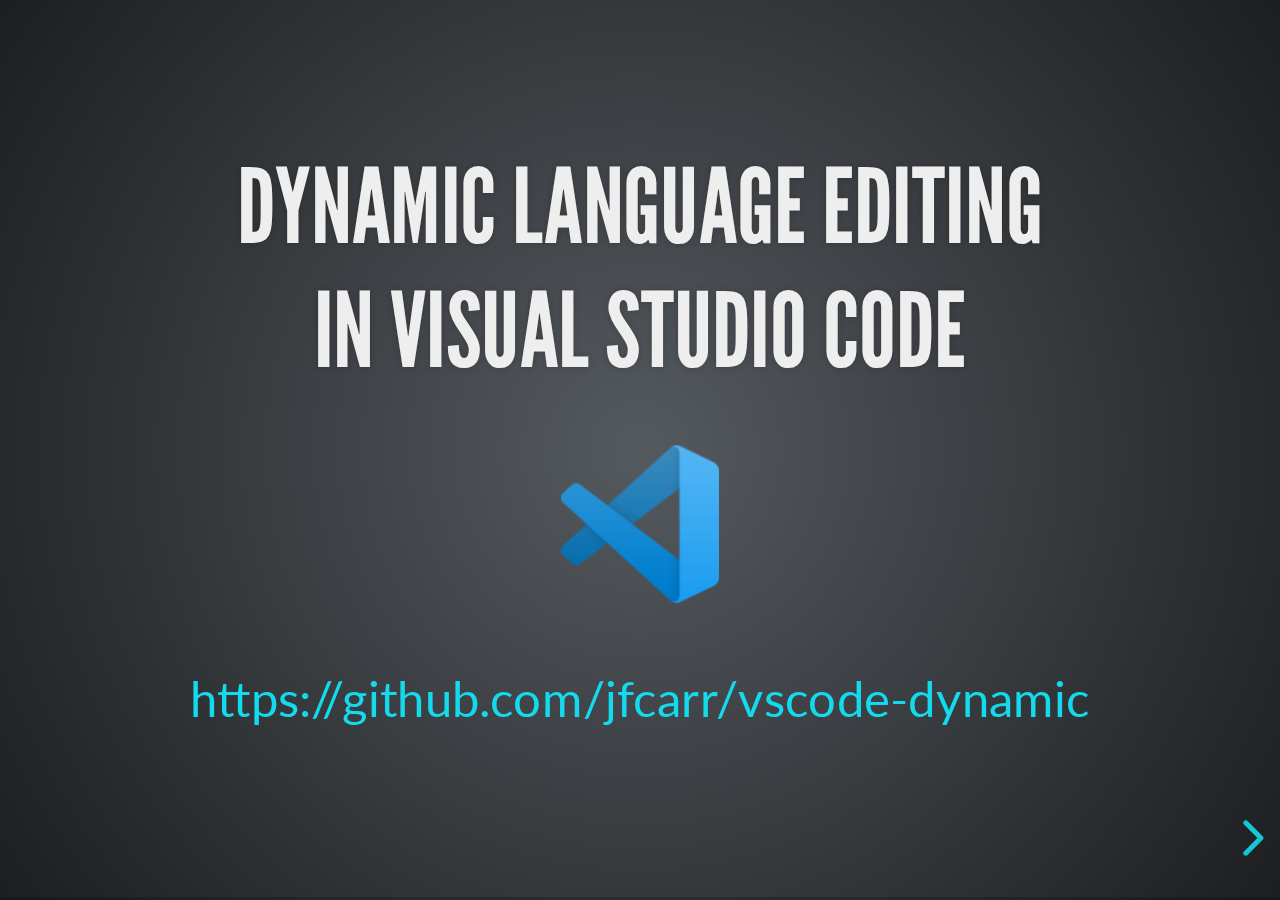
<file: slide_deck/index.html>
<!doctype html>
<html lang="en">

	<head>
		<meta charset="utf-8">
		<meta name="viewport" content="width=device-width, initial-scale=1.0, maximum-scale=1.0, user-scalable=no">

		<title>Dynamic Language Editing in Visual Studio Code</title>

		<link rel="stylesheet" href="dist/reset.css">
		<link rel="stylesheet" href="dist/reveal.css">
		<link rel="stylesheet" href="dist/theme/league.css">

		<!-- Theme used for syntax highlighted code -->
		<link rel="stylesheet" href="plugin/highlight/monokai.css">

		<!-- Custom -->
		<link rel="stylesheet" href="custom/css/custom.css">
	</head>

	<body>
		<div class="reveal">
			<div class="slides">
				<section id="slide_welcome">
					<h2>Dynamic Language Editing<br>in Visual Studio Code</h2>
					<img src="custom/img/vscode.png" />
					<p><a href="https://github.com/jfcarr/vscode-dynamic">https://github.com/jfcarr/vscode-dynamic</a></p>
				</section>

				<section id="slide_vscode_setup">
					<h2>VS Code Installation</h2>
					<p><a href="https://code.visualstudio.com/">https://code.visualstudio.com/</a></p>
					<ul>
						<li>No extensions are installed by default.</li>
						<li>Basic support for many languages.</li>
						<li>Suggests extensions.</li>
					</ul>
				</section>

				<section id="slide_profiles">
					<section data-auto-animate>
						<h2>Profiles</h2>
						<p>My new favorite feature!</p>
						<p>Customization sets: extensions and settings.</p>
					</section>
					<section data-auto-animate>
						<h2>Profiles</h2>
						<ul>
							<li>Create and update</li>
							<li>Import / Export</li>
							<li>Remember by folder</li>
						</ul>
					</section>
				</section>

				<section id="slide_common_features">
					<section>
						<h2>Code Snippets</h2>
					</section>
				</section>

				<section id="slide_code_runner">
					<h2>Code Runner</h2>
					<img src="custom/img/extensions/code_runner.png" />
				</section>

				<section id="slide_python">
					<section>
						<img src="custom/img/languages/python.png" />
						<h2>Python</h2>
					</section>
					<section data-auto-animate>
						<h3>Python</h3>
						<img src="custom/img/extensions/python.png" />
					</section>
					<section data-auto-animate>
						<h3>Python</h3>
						<p>Automatically installs additional extensions:</p>

						<small>
							<table>
								<tr>
									<th>Name</th>
									<th>Publisher</th>
									<th>Description</th>
								</tr>
								<tr>
									<td>isort</td>
									<td>Microsoft</td>
									<th>Import sorting.</th>
								</tr>
								<tr>
									<td>Jupyter</td>
									<td>Microsoft</td>
									<td>Jupyter notebook support.</td>
								</tr>
								<tr>
									<td>Jupyter Cell Tags</td>
									<td>Microsoft</td>
								</tr>
								<tr>
									<td>Jupyter Keymap</td>
									<td>Microsoft</td>
								</tr>
								<tr>
									<td>Jupyter Notebook Renderers</td>
									<td>Microsoft</td>
								</tr>
								<tr>
									<td>Jupyter Slide Show</td>
									<td>Microsoft</td>
								</tr>
								<tr>
									<td>Pylance</td>
									<td>Microsoft</td>
									<td>Language server for Python.</td>
								</tr>
							</table>
						</small>
					</section>
					<section data-auto-animate>
						<h3>Python</h3>
						<ul>
							<li>Autocomplete and IntelliSense</li>
							<li>Quick Fixes</li>
							<li>Refactoring</li>
						</ul>
					</section>
					<section data-auto-animate>
						<h3>Python</h3>
						<h4>Debugging</h4>
					</section>
					<section data-auto-animate>
						<h3>Python</h3>
						<h4>Virtual Environments</h4>
						<p>virtual and conda</p>
					</section>
					<section data-auto-animate>
						<h3>Python</h3>
						<h4>Jupyter</h4>
						<small>
							<ul>
								<li>Recognizes .ipynb file extension</li>
								<li>Installs kernel, if needed</li>
							</ul>
						</small>
					</section>
					<section data-auto-animate>
						<h3>Python</h3>
						<h4>Django</h4>
						<small>
							<p>Full tutorial is here:</p>
							<p><a href="https://code.visualstudio.com/docs/python/tutorial-django">https://code.visualstudio.com/docs/python/tutorial-django</a></p>
						</small>
					</section>
					<section data-auto-animate>
						<h3>Python</h3>
						<h4>Flask</h4>
						<small>
							<p>Full tutorial is here:</p>
							<p><a href="https://code.visualstudio.com/docs/python/tutorial-flask">https://code.visualstudio.com/docs/python/tutorial-flask</a></p>
						</small>
					</section>
					<section data-auto-animate>
						<h3>Python</h3>
						<p>More information:</p>
						<p><a href="https://code.visualstudio.com/docs/languages/python">https://code.visualstudio.com/docs/languages/python</a></p>
					</section>
				</section>

				<section id="slide_javascript">
					<section>
						<img src="custom/img/languages/javascript.png" />
						<h2>JavaScript</h2>
					</section>
					<section data-auto-animate>
						<h3>JavaScript</h3>
						<small>
							<p>Built-in:</p>
							<ul>
								<li>Intellisense</li>
								<ul>
									<li>JSDoc</li>
								</ul>
								<li>Debugging</li>
								<li>Formatting</li>
								<li>Code Navigation</li>
								<li>Refactoring</li>
							</ul>
						</small>
					</section>
					<section data-auto-animate>
						<h3>JavaScript</h3>
						<h4>Code Snippets</h4>
						<ul>
							<li>Built-in</li>
							<li>3rd-party (e.g. Angular)</li>
							<li>Configure your own</li>
						</ul>
					</section>
					<section data-auto-animate>
						<h3>JavaScript</h3>
						<p>More information:</p>
						<p><a href="https://code.visualstudio.com/docs/languages/javascript">https://code.visualstudio.com/docs/languages/javascript</a></p>
					</section>
				</section>

				<section id="slide_php">
					<section>
						<img src="custom/img/languages/php.png" />
						<h2>PHP</h2>
					</section>
					<section data-auto-animate="">
						<h3>PHP</h3>
						<p>Built-in:</p>
						<ul>
							<li>Syntax Highlighting and Bracket Matching</li>
							<li>IntelliSense</li>
							<li>Snippets</li>
							<li>Linting</li>
						</ul>
					</section>
					<section data-auto-animate="">
						<h3>PHP</h3>
						<h4>Intelephense</h4>
						<img src="custom/img/extensions/php_intelephense.png" />
					</section>
					<section data-auto-animate>
						<h3>PHP</h3>
						<p>More information:</p>
						<p><a href="https://code.visualstudio.com/docs/languages/php">https://code.visualstudio.com/docs/languages/php</a></p>
					</section>
				</section>

				<section id="slide_ruby">
					<section>
						<img src="custom/img/languages/ruby.png" />
						<h2>Ruby</h2>
					</section>
					<section data-auto-animate>
						<h3>Ruby</h3>
						<p>Default support: Syntax highlighting</p>
					</section>
					<section data-auto-animate>
						<h3>Ruby</h3>
						<img src="custom/img/extensions/ruby_lsp.png" />
					</section>
					<section data-auto-animate>
						<h3>Ruby</h3>
						<p>More information:</p>
						<p><a href="https://code.visualstudio.com/docs/languages/ruby">https://code.visualstudio.com/docs/languages/ruby</a></p>
					</section>
				</section>

				<section id="slide_perl">
					<section>
						<img src="custom/img/languages/perl.png" />
						<h2>Perl</h2>
					</section>
					<section data-auto-animate>
						<h3>Perl</h3>
						<img src="custom/img/extensions/perl.png" />
					</section>
				</section>
			</div>
		</div>

		<script src=" dist/reveal.js">
		</script>
		<script src="plugin/notes/notes.js"></script>
		<script src="plugin/markdown/markdown.js"></script>
		<script src="plugin/highlight/highlight.js"></script>
		<script>
			// More info about initialization & config:
			// - https://revealjs.com/initialization/
			// - https://revealjs.com/config/
			Reveal.initialize({
				hash: true,

				// Learn about plugins: https://revealjs.com/plugins/
				plugins: [RevealMarkdown, RevealHighlight, RevealNotes]
			});

			// Custom - Set the default background image
			/*
			for (var slide of document.getElementsByTagName('section')) {
				if (!(slide.getAttribute('data-background') || slide.getAttribute('data-background-video') || slide.getAttribute('data-background-iframe') || slide.getAttribute('data-background-image'))) {
					slide.setAttribute('data-background-image', 'custom/img/default_background.jpg')
				}
			}
			*/
		</script>
	</body>

</html>
</file>
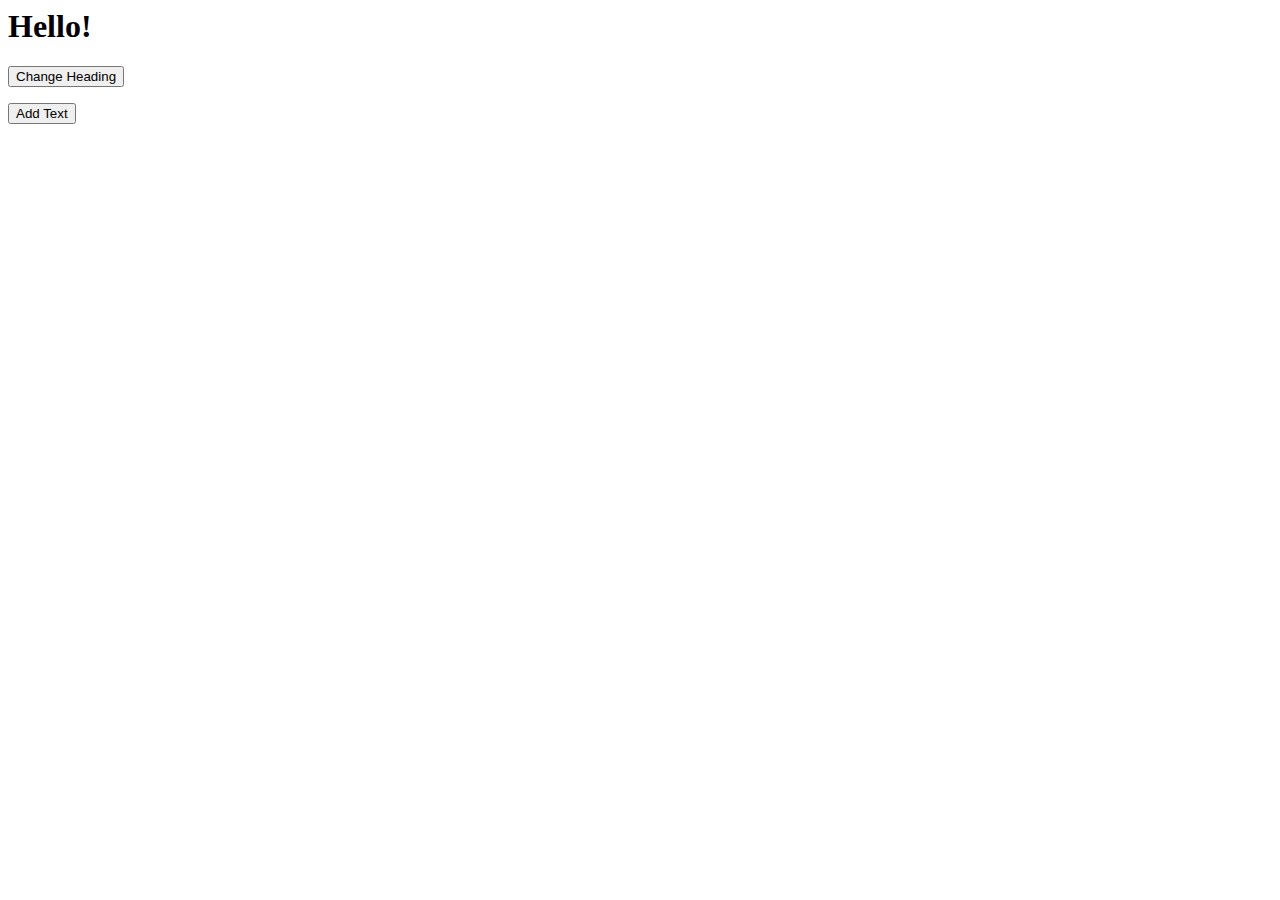
<file: language_examples/javascript/www/index.html>
<html>

	<head>
		<title>Example Page</title>
	</head>

	<body>
		<script>
			function changeHeading() {
				document.getElementById("heading").innerHTML = "You clicked the button";
			}

			function addText(text) {
				document.getElementById("demo").innerHTML = text;
			}
		</script>

		<h1 id="heading" onclick="this.innerHTML = 'Ooops!'">Hello!</h1>
		<p id="demo"></p>

		<p>
			<button onclick="changeHeading()">Change Heading</button>
		</p>
		<p>
			<button onclick="addText('You added this text')">Add Text</button>
		</p>
	</body>

</html>
</file>
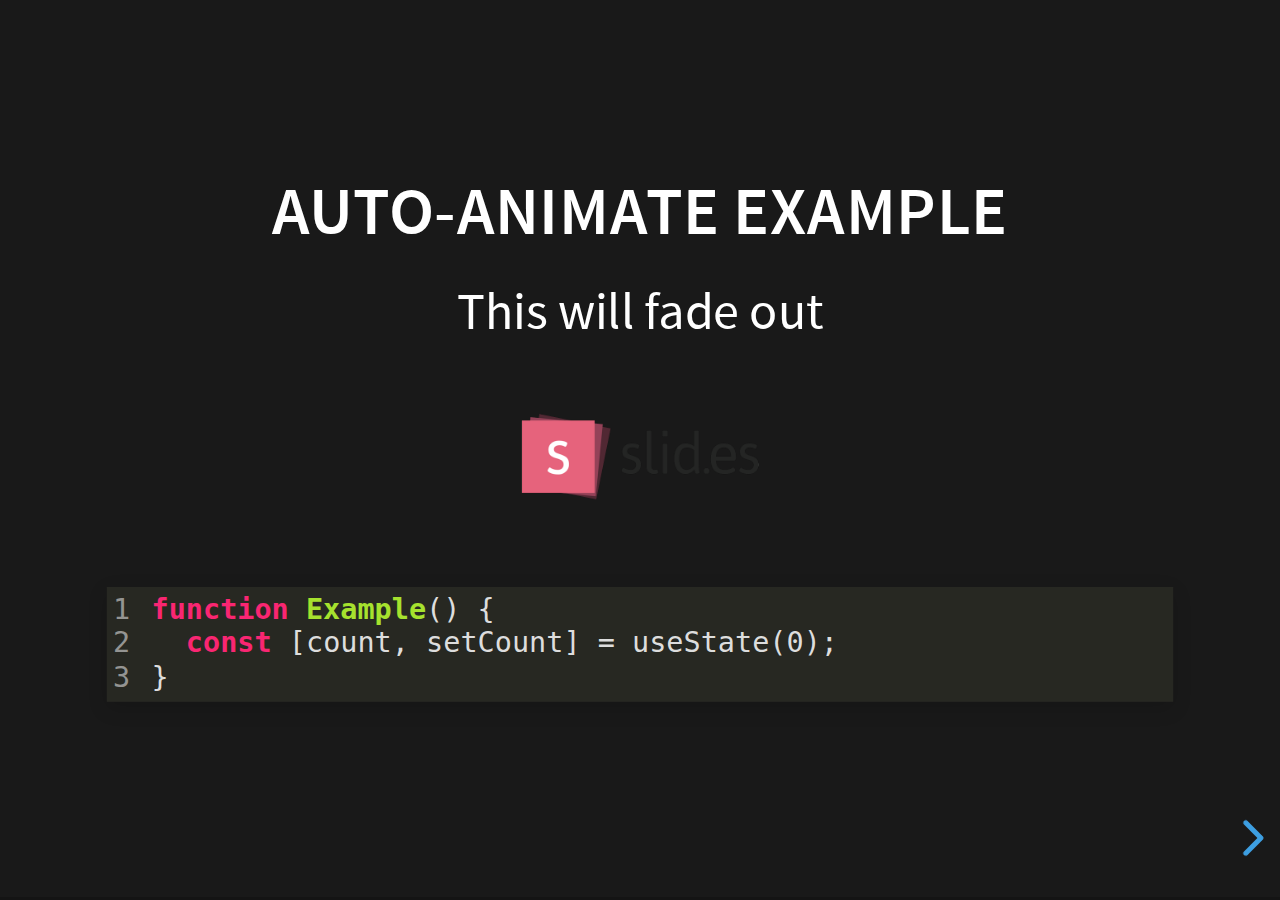
<file: slide_deck/examples/auto-animate.html>
<!doctype html>
<html lang="en">

	<head>
		<meta charset="utf-8">

		<title>reveal.js - Auto Animate</title>

		<meta name="viewport" content="width=device-width, initial-scale=1.0, maximum-scale=1.0, user-scalable=no">

		<link rel="stylesheet" href="../dist/reveal.css">
		<link rel="stylesheet" href="../dist/theme/black.css" id="theme">
		<link rel="stylesheet" href="../plugin/highlight/monokai.css">
	</head>

	<body>

		<div class="reveal">

			<div class="slides">
				<section data-auto-animate data-auto-animate-unmatched="fade">
					<h3>Auto-Animate Example</h3>
					<p>This will fade out</p>
					<img src="assets/image1.png" style="height: 100px;">
					<pre data-id="code"><code data-line-numbers class="hljs" data-trim>
						function Example() {
						  const [count, setCount] = useState(0);
						}
					</code></pre>
				</section>
				<section data-auto-animate data-auto-animate-unmatched="fade">
					<h3>Auto-Animate Example</h3>
					<p style="opacity: 0.2; margin-top: 100px;">This will fade out</p>
					<p>This element is unmatched</p>
					<img src="assets/image1.png" style="height: 150px;">
					<pre data-id="code"><code data-line-numbers class="hljs" data-trim>
						function Example() {
						  New line!
						  const [count, setCount] = useState(0);
						}
					</code></pre>
				</section>

				<section data-auto-animate>
					<p data-id="text-props" style="background: #555; line-height: 1em; letter-spacing: 0em;">Line Height & Letter Spacing</p>
				</section>
				<section data-auto-animate>
					<p data-id="text-props" style="background: #555; line-height: 3em; letter-spacing: 0.2em;">Line Height & Letter Spacing</p>
				</section>

				<section>
					<section data-auto-animate>
						<pre data-id="code"><code data-line-numbers class="hljs" data-trim>
							import React, { useState } from 'react';

							function Example() {
							  const [count, setCount] = useState(0);

							  return (
							    ...
							  );
							}
						</code></pre>
					</section>
					<section data-auto-animate>
						<pre data-id="code"><code data-line-numbers class="hljs" data-trim>
							function Example() {
							  const [count, setCount] = useState(0);

							  return (
							    &lt;div&gt;
							      &lt;p&gt;You clicked {count} times&lt;/p&gt;
							      &lt;button onClick={() =&gt; setCount(count + 1)}&gt;
							        Click me
							      &lt;/button&gt;
							    &lt;/div&gt;
							  );
							}
						</code></pre>
					</section>
					<section data-auto-animate>
						<pre data-id="code"><code data-line-numbers class="hljs" data-trim>
							function Example() {
							  // A comment!
							  const [count, setCount] = useState(0);

							  return (
							    &lt;div&gt;
							      &lt;p&gt;You clicked {count} times&lt;/p&gt;
							      &lt;button onClick={() =&gt; setCount(count + 1)}&gt;
							        Click me
							      &lt;/button&gt;
							    &lt;/div&gt;
							  );
							}
						</code></pre>
					</section>
				</section>

				<section>
					<section data-auto-animate>
						<h3>Swapping list items</h3>
						<ul>
							<li>One</li>
							<li>Two</li>
							<li>Three</li>
						</ul>
					</section>
					<section data-auto-animate>
						<h3>Swapping list items</h3>
						<ul>
							<li>Two</li>
							<li>One</li>
							<li>Three</li>
						</ul>
					</section>
					<section data-auto-animate>
						<h3>Swapping list items</h3>
						<ul>
							<li>Two</li>
							<li>Three</li>
							<li>One</li>
						</ul>
					</section>
				</section>

				<section data-auto-animate style="height: 600px">
					<h3 style="opacity: 0.3; font-size: 18px;">SLIDE 1</h3>
					<h2 data-id="title" style="margin-top: 260px;">Animate Anything</h2>
					<div data-id="1" style="background: white; position: absolute; top: 150px; left: 16%; width: 60px; height: 60px;"></div>
					<div data-id="2" style="background: white; position: absolute; top: 150px; left: 36%; width: 60px; height: 60px;"></div>
					<div data-id="3" style="background: white; position: absolute; top: 150px; left: 56%; width: 60px; height: 60px;"></div>
					<div data-id="4" style="background: white; position: absolute; top: 150px; left: 76%; width: 60px; height: 60px;"></div>
				</section>
				<section data-auto-animate style="height: 600px">
					<h3 style="opacity: 0.3; font-size: 18px;">SLIDE 2</h3>
					<h2 data-id="title" style="margin-top: 500px">With Auto Animate</h2>
					<div data-id="1" style="background: cyan; position: absolute; bottom: 190px; left: 16%; width: 60px; height: 60px;"></div>
					<div data-id="2" style="background: magenta; position: absolute; bottom: 190px; left: 36%; width: 60px; height: 160px;"></div>
					<div data-id="3" style="background: yellow; position: absolute; bottom: 190px; left: 56%; width: 60px; height: 260px;"></div>
					<div data-id="4" style="background: red; position: absolute; bottom: 190px; left: 76%; width: 60px; height: 360px;"></div>
				</section>
				<section data-auto-animate style="height: 600px">
					<h3 style="opacity: 0.3; font-size: 18px;">SLIDE 3</h3>
					<h2 data-id="title" style="margin-top: 500px; opacity: 0;">With Auto Animate</h2>
					<div data-id="1" style="background: cyan; position: absolute; top: 50%; left: 50%; width: 400px; height: 400px; margin: -200px 0 0 -200px; border-radius: 400px;"></div>
					<div data-id="2" style="background: magenta; position: absolute; top: 50%; left: 50%; width: 300px; height: 300px; margin: -150px 0 0 -150px; border-radius: 400px;"></div>
					<div data-id="3" style="background: yellow; position: absolute; top: 50%; left: 50%; width: 200px; height: 200px; margin: -100px 0 0 -100px; border-radius: 400px;"></div>
					<div data-id="4" style="background: red; position: absolute; top: 50%; left: 50%; width: 100px; height: 100px; margin: -50px 0 0 -50px; border-radius: 400px;"></div>
				</section>
				<section data-auto-animate style="height: 600px">
					<h3 style="opacity: 0.3; font-size: 18px;">SLIDE 3</h3>
					<h2 data-id="title" style="margin-top: 500px; opacity: 0;">With Auto Animate</h2>
					<div data-id="1" style="background: red; position: absolute; top: 250px; left: 16%; width: 60px; height: 60px;"></div>
					<div data-id="2" style="background: yellow; position: absolute; top: 250px; left: 36%; width: 60px; height: 60px;"></div>
					<div data-id="3" style="background: magenta; position: absolute; top: 250px; left: 56%; width: 60px; height: 60px;"></div>
					<div data-id="4" style="background: cyan; position: absolute; top: 250px; left: 76%; width: 60px; height: 60px;"></div>
				</section>

				<section data-auto-animate data-auto-animate-id="a">
					<h2>data-auto-animate-id="a"</h2>
					<h3>A1</h3>
				</section>
				<section data-auto-animate data-auto-animate-id="a">
					<h2>data-auto-animate-id="a"</h2>
					<h3>A1</h3>
					<h3>A2</h3>
				</section>
				<section data-auto-animate data-auto-animate-id="b">
					<h2>data-auto-animate-id="b"</h2>
					<h3>B1</h3>
				</section>
				<section data-auto-animate data-auto-animate-id="b">
					<h2>data-auto-animate-id="b"</h2>
					<h3>B1</h3>
					<h3>B2</h3>
				</section>

				<section>
					<section id="stacked-slide-1" data-auto-animate>
						<a href="#/stacked-slide-1">Slide 1</a><br>
						<a href="#/stacked-slide-2">Slide 2</a><br>
						<a href="#/stacked-slide-3">Slide 3</a><br>
						<a href="#/stacked-slide-4">Slide 4</a><br>
						<div data-id="anim" style="background: indigo; padding: 8px; width: 50px; height: 50px; position: absolute; left: 0px;">A</div>
					</section>
					<section id="stacked-slide-2" data-auto-animate>
						<a href="#/stacked-slide-1">Slide 1</a><br>
						<a href="#/stacked-slide-2">Slide 2</a><br>
						<a href="#/stacked-slide-3">Slide 3</a><br>
						<a href="#/stacked-slide-4">Slide 4</a><br>
						<div data-id="anim" style="background: indigo; padding: 8px; width: 50px; height: 50px; position: absolute; left: 25%;">A</div>
					</section>
					<section id="stacked-slide-3" data-auto-animate>
						<a href="#/stacked-slide-1">Slide 1</a><br>
						<a href="#/stacked-slide-2">Slide 2</a><br>
						<a href="#/stacked-slide-3">Slide 3</a><br>
						<a href="#/stacked-slide-4">Slide 4</a><br>
						<div data-id="anim" style="background: indigo; padding: 8px; width: 50px; height: 50px; position: absolute; left: 50%;">A</div>
					</section>
					<section id="stacked-slide-4" data-auto-animate>
						<a href="#/stacked-slide-1">Slide 1</a><br>
						<a href="#/stacked-slide-2">Slide 2</a><br>
						<a href="#/stacked-slide-3">Slide 3</a><br>
						<a href="#/stacked-slide-4">Slide 4</a><br>
						<div data-id="anim" style="background: indigo; padding: 8px; width: 50px; height: 50px; position: absolute; left: 75%;">A</div>
					</section>
				</section>

			</div>

		</div>

		<script src="../dist/reveal.js"></script>
		<script src="../plugin/highlight/highlight.js"></script>
		<script>
			Reveal.initialize({
				center: true,
				hash: true,
				plugins: [ RevealHighlight ]
			});
		</script>

	</body>
</html>
</file>
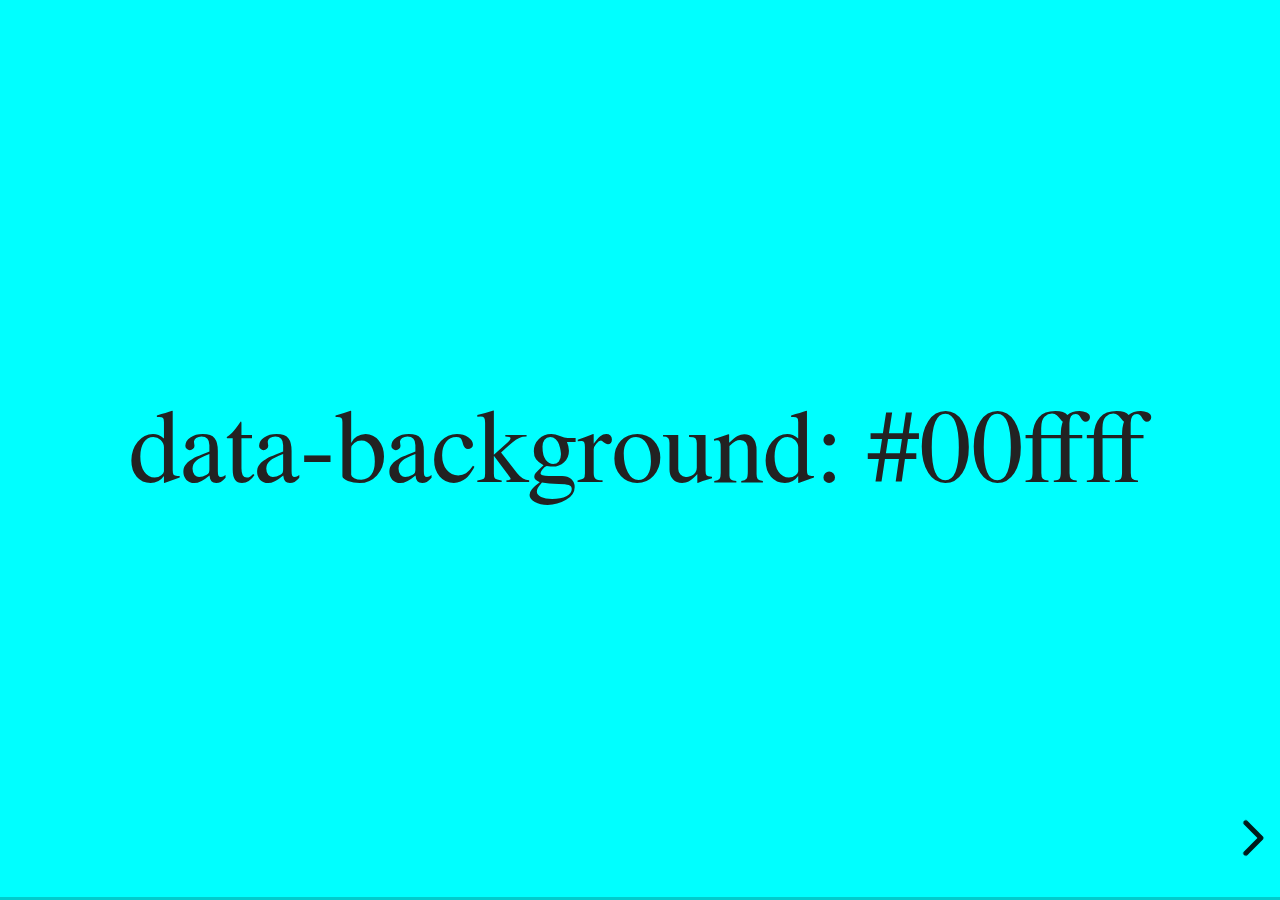
<file: slide_deck/examples/backgrounds.html>
<!doctype html>
<html lang="en">

	<head>
		<meta charset="utf-8">

		<title>reveal.js - Slide Backgrounds</title>

		<meta name="viewport" content="width=device-width, initial-scale=1.0, maximum-scale=1.0, user-scalable=no">

		<link rel="stylesheet" href="../dist/reveal.css">
		<link rel="stylesheet" href="../dist/theme/serif.css" id="theme">
		<style type="text/css" media="screen">
			.slides section.has-dark-background,
			.slides section.has-dark-background h2 {
				color: #fff;
			}
			.slides section.has-light-background,
			.slides section.has-light-background h2 {
				color: #222;
			}
		</style>
	</head>

	<body>

		<div class="reveal">

			<div class="slides">

				<section data-background="#00ffff">
					<h2>data-background: #00ffff</h2>
				</section>

				<section data-background="#bb00bb">
					<h2>data-background: #bb00bb</h2>
				</section>

				<section data-background-color="lightblue">
					<h2>data-background: lightblue</h2>
				</section>

				<section>
					<section data-background="#ff0000">
						<h2>data-background: #ff0000</h2>
					</section>
					<section data-background="rgba(0, 0, 0, 0.2)">
						<h2>data-background: rgba(0, 0, 0, 0.2)</h2>
					</section>
					<section data-background="salmon">
						<h2>data-background: salmon</h2>
					</section>
				</section>

				<section data-background="rgba(0, 100, 100, 0.2)">
					<section>
						<h2>Background applied to stack</h2>
					</section>
					<section>
						<h2>Background applied to stack</h2>
					</section>
					<section data-background="rgb(66, 66, 66)">
						<h2>Background applied to slide inside of stack</h2>
					</section>
				</section>

				<section data-background-transition="slide" data-background="assets/image1.png">
					<h2>Background image</h2>
				</section>

				<section>
					<section data-background-transition="slide" data-background="assets/image1.png">
						<h2>Background image</h2>
					</section>
					<section data-background-transition="slide" data-background="assets/image1.png">
						<h2>Background image</h2>
					</section>
				</section>

				<section data-background="assets/image2.png" data-background-size="100px" data-background-repeat="repeat" data-background-color="#111">
					<h2>Background image</h2>
					<pre>data-background-size="100px" data-background-repeat="repeat" data-background-color="#111"</pre>
				</section>

				<section data-background="#888888">
					<h2>Same background twice (1/2)</h2>
				</section>
				<section data-background="#888888">
					<h2>Same background twice (2/2)</h2>
				</section>

				<section data-background-video="https://s3.amazonaws.com/static.slid.es/site/homepage/v1/homepage-video-editor.mp4,https://s3.amazonaws.com/static.slid.es/site/homepage/v1/homepage-video-editor.webm">
					<h2>Video background</h2>
				</section>

				<section data-background-iframe="https://slides.com/news/make-better-presentations/embed?style=hidden&autoSlide=4000">
					<h2>Iframe background</h2>
				</section>

				<section>
					<section data-background="#417203">
						<h2>Same background twice vertical (1/2)</h2>
					</section>
					<section data-background="#417203">
						<h2>Same background twice vertical (2/2)</h2>
					</section>
				</section>

				<section data-background="#934f4d">
					<h2>Same background from horizontal to vertical (1/3)</h2>
				</section>
				<section>
					<section data-background="#934f4d">
						<h2>Same background from horizontal to vertical (2/3)</h2>
					</section>
					<section data-background="#934f4d">
						<h2>Same background from horizontal to vertical (3/3)</h2>
					</section>
				</section>

			</div>

		</div>

		<script src="../dist/reveal.js"></script>
		<script>

			// Full list of configuration options:
			// https://revealjs.revealjs.com/config/
			Reveal.initialize({
				center: true,

				transition: 'linear',
				// transitionSpeed: 'slow',
				// backgroundTransition: 'slide'
			});

		</script>

	</body>
</html>
</file>
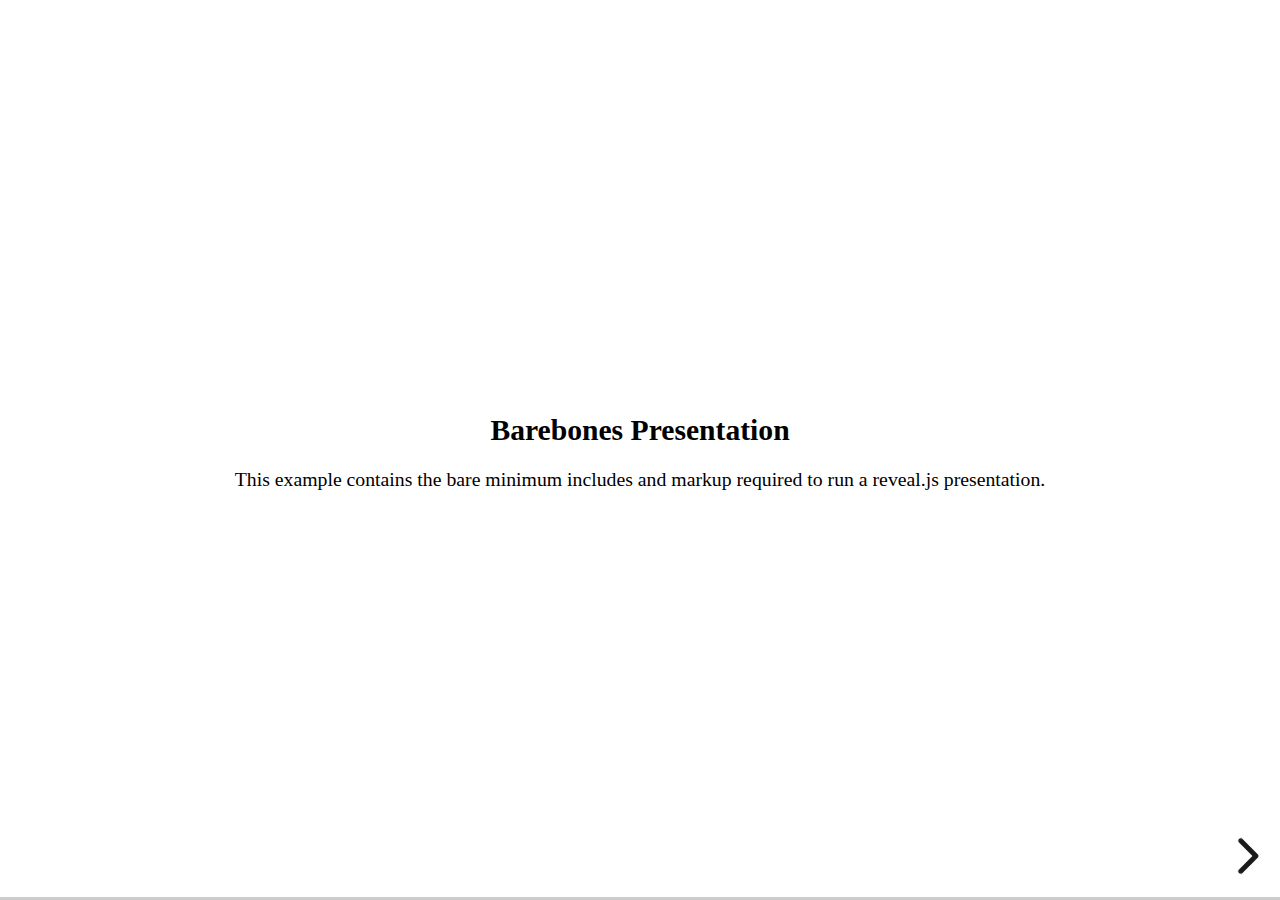
<file: slide_deck/examples/barebones.html>
<!doctype html>
<html lang="en">
	<head>
		<meta charset="utf-8">
		<title>reveal.js - Barebones</title>
		<link rel="stylesheet" href="../dist/reveal.css">
	</head>
	<body>

		<div class="reveal">
			<div class="slides">

				<section>
					<h2>Barebones Presentation</h2>
					<p>This example contains the bare minimum includes and markup required to run a reveal.js presentation.</p>
				</section>

				<section>
					<h2>No Theme</h2>
					<p>There's no theme included, so it will fall back on browser defaults.</p>
				</section>

			</div>
		</div>

		<script src="../dist/reveal.js"></script>
		<script>
			Reveal.initialize();
		</script>

	</body>
</html>
</file>
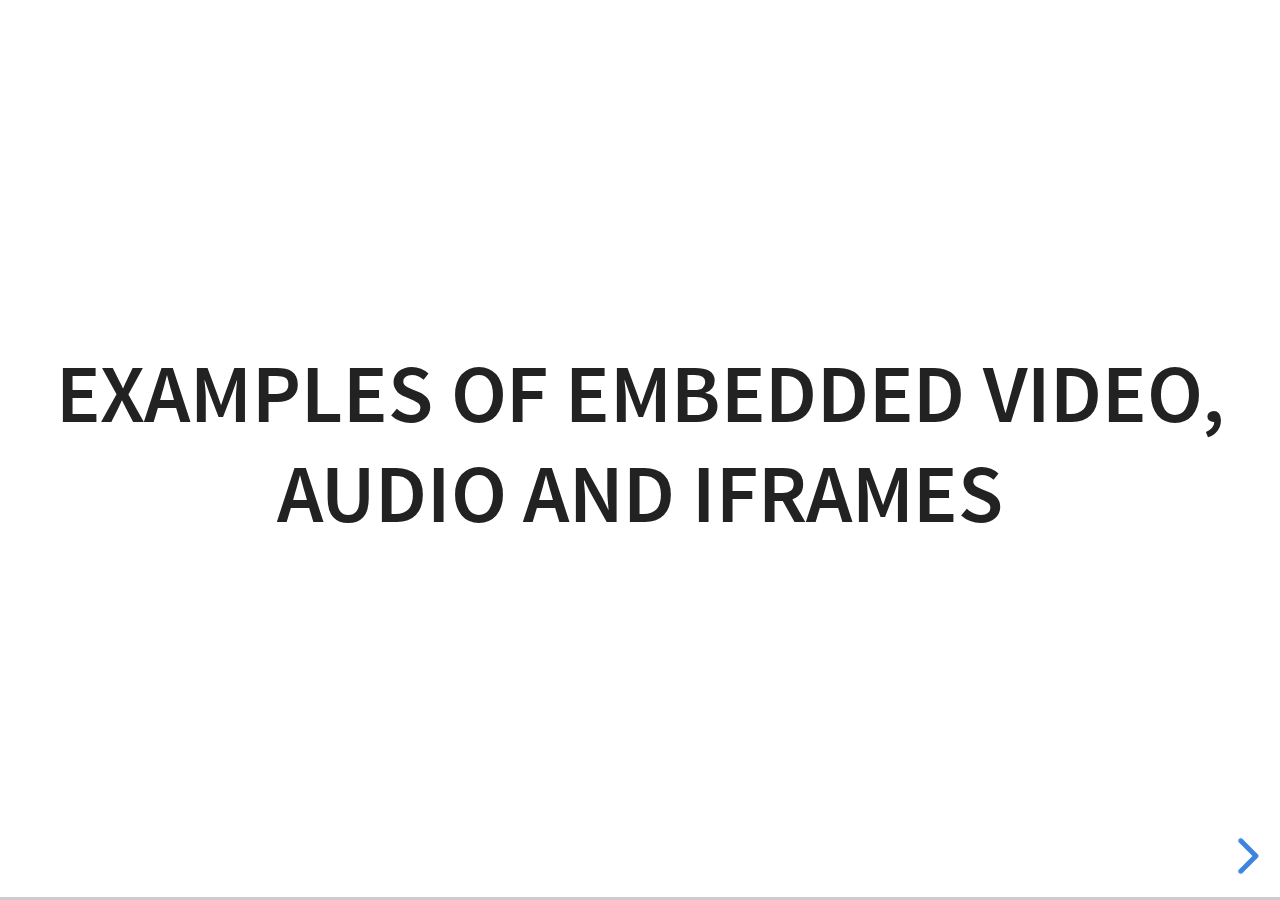
<file: slide_deck/examples/media.html>
<!doctype html>
<html lang="en">

	<head>
		<meta charset="utf-8">

		<title>reveal.js - Video, Audio and Iframes</title>

		<meta name="viewport" content="width=device-width, initial-scale=1.0, maximum-scale=1.0, user-scalable=no">

		<link rel="stylesheet" href="../dist/reveal.css">
		<link rel="stylesheet" href="../dist/theme/white.css" id="theme">
	</head>

	<body>

		<div class="reveal">

			<div class="slides">

				<section>
					<h2>Examples of embedded Video, Audio and Iframes</h2>
				</section>

				<section>
					<h2>Iframe</h2>
					<iframe data-autoplay width="700" height="540" src="https://slides.com/news/auto-animate/embed" frameborder="0"></iframe>
				</section>

				<section data-background-iframe="https://www.youtube.com/embed/h1_nyI3z8gI" data-background-interactive>
					<h2 style="color: #fff;">Iframe Background</h2>
				</section>

				<section>
					<h2>Video</h2>
					<video src="http://clips.vorwaerts-gmbh.de/big_buck_bunny.mp4" data-autoplay></video>
				</section>

				<section data-background-video="http://clips.vorwaerts-gmbh.de/big_buck_bunny.mp4">
					<h2>Background Video</h2>
				</section>

				<section>
					<h2>Auto-playing audio</h2>
					<audio src="assets/beeping.wav" data-autoplay></audio>
				</section>

				<section>
					<h2>Audio inside slide fragments</h2>
					<div class="fragment">
						Beep 1
						<audio src="assets/beeping.wav" data-autoplay></audio>
					</div>
					<div class="fragment">
						Beep 2
						<audio src="assets/beeping.wav" data-autoplay></audio>
					</div>
				</section>

				<section>
					<h2>Audio with controls</h2>
					<audio src="assets/beeping.wav" controls></audio>
				</section>

			</div>

		</div>

		<script src="../dist/reveal.js"></script>
		<script>
			Reveal.initialize({hash: true});
		</script>

	</body>
</html>
</file>
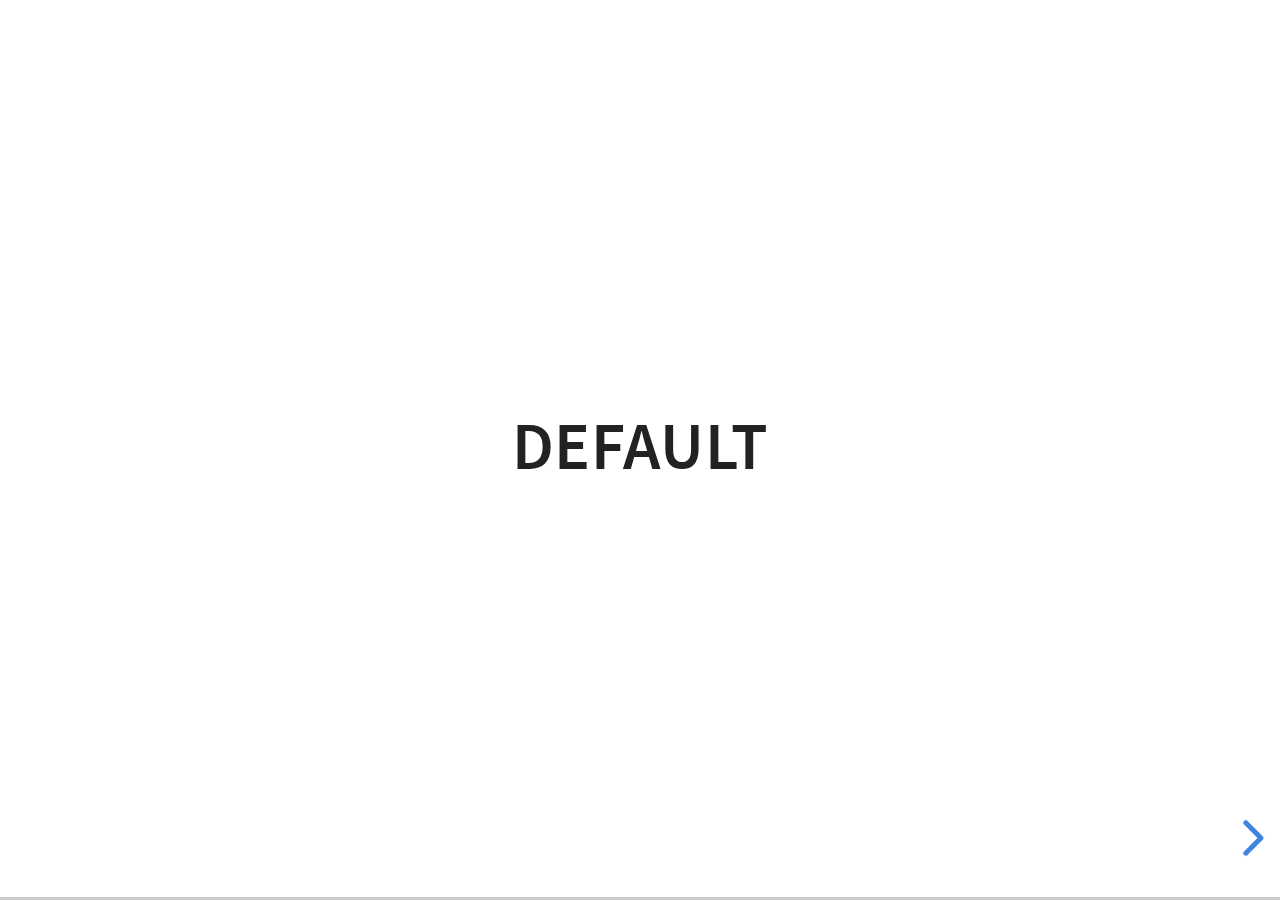
<file: slide_deck/examples/transitions.html>
<!doctype html>
<html lang="en">

	<head>
		<meta charset="utf-8">

		<title>reveal.js - Slide Transitions</title>

		<link rel="stylesheet" href="../dist/reveal.css">
		<link rel="stylesheet" href="../dist/theme/white.css" id="theme">
		<style type="text/css" media="screen">
			.slides section.has-dark-background,
			.slides section.has-dark-background h3 {
				color: #fff;
			}
			.slides section.has-light-background,
			.slides section.has-light-background h3 {
				color: #222;
			}
		</style>
	</head>

	<body>

		<div class="reveal">

			<div class="slides">

				<section>
					<h3>Default</h3>
				</section>

				<section>
					<h3>Default</h3>
				</section>

				<section data-transition="zoom">
					<h3>data-transition: zoom</h3>
				</section>

				<section data-transition="zoom-in fade-out">
					<h3>data-transition: zoom-in fade-out</h3>
				</section>

				<section>
					<h3>Default</h3>
				</section>

				<section data-transition="convex">
					<h3>data-transition: convex</h3>
				</section>

				<section data-transition="convex-in concave-out">
					<h3>data-transition: convex-in concave-out</h3>
				</section>

				<section>
					<section data-transition="zoom">
						<h3>Default</h3>
					</section>
					<section data-transition="concave">
						<h3>data-transition: concave</h3>
					</section>
					<section data-transition="convex-in fade-out">
						<h3>data-transition: convex-in fade-out</h3>
					</section>
					<section>
						<h3>Default</h3>
					</section>
				</section>

				<section data-transition="none">
					<h3>data-transition: none</h3>
				</section>

				<section>
					<h3>Default</h3>
				</section>

			</div>

		</div>

		<script src="../dist/reveal.js"></script>
		<script>
			Reveal.initialize({
				center: true,
				history: true,

				// transition: 'slide',
				// transitionSpeed: 'slow',
				// backgroundTransition: 'slide'
			});
		</script>

	</body>
</html>
</file>
<file: slide_deck/dist/reveal.css>
/*!
* reveal.js 4.4.0
* https://revealjs.com
* MIT licensed
*
* Copyright (C) 2011-2023 Hakim El Hattab, https://hakim.se
*/
.reveal .r-stretch,.reveal .stretch{max-width:none;max-height:none}.reveal pre.r-stretch code,.reveal pre.stretch code{height:100%;max-height:100%;box-sizing:border-box}.reveal .r-fit-text{display:inline-block;white-space:nowrap}.reveal .r-stack{display:grid}.reveal .r-stack>*{grid-area:1/1;margin:auto}.reveal .r-hstack,.reveal .r-vstack{display:flex}.reveal .r-hstack img,.reveal .r-hstack video,.reveal .r-vstack img,.reveal .r-vstack video{min-width:0;min-height:0;object-fit:contain}.reveal .r-vstack{flex-direction:column;align-items:center;justify-content:center}.reveal .r-hstack{flex-direction:row;align-items:center;justify-content:center}.reveal .items-stretch{align-items:stretch}.reveal .items-start{align-items:flex-start}.reveal .items-center{align-items:center}.reveal .items-end{align-items:flex-end}.reveal .justify-between{justify-content:space-between}.reveal .justify-around{justify-content:space-around}.reveal .justify-start{justify-content:flex-start}.reveal .justify-center{justify-content:center}.reveal .justify-end{justify-content:flex-end}html.reveal-full-page{width:100%;height:100%;height:100vh;height:calc(var(--vh,1vh) * 100);overflow:hidden}.reveal-viewport{height:100%;overflow:hidden;position:relative;line-height:1;margin:0;background-color:#fff;color:#000}.reveal-viewport:fullscreen{top:0!important;left:0!important;width:100%!important;height:100%!important;transform:none!important}.reveal .slides section .fragment{opacity:0;visibility:hidden;transition:all .2s ease;will-change:opacity}.reveal .slides section .fragment.visible{opacity:1;visibility:inherit}.reveal .slides section .fragment.disabled{transition:none}.reveal .slides section .fragment.grow{opacity:1;visibility:inherit}.reveal .slides section .fragment.grow.visible{transform:scale(1.3)}.reveal .slides section .fragment.shrink{opacity:1;visibility:inherit}.reveal .slides section .fragment.shrink.visible{transform:scale(.7)}.reveal .slides section .fragment.zoom-in{transform:scale(.1)}.reveal .slides section .fragment.zoom-in.visible{transform:none}.reveal .slides section .fragment.fade-out{opacity:1;visibility:inherit}.reveal .slides section .fragment.fade-out.visible{opacity:0;visibility:hidden}.reveal .slides section .fragment.semi-fade-out{opacity:1;visibility:inherit}.reveal .slides section .fragment.semi-fade-out.visible{opacity:.5;visibility:inherit}.reveal .slides section .fragment.strike{opacity:1;visibility:inherit}.reveal .slides section .fragment.strike.visible{text-decoration:line-through}.reveal .slides section .fragment.fade-up{transform:translate(0,40px)}.reveal .slides section .fragment.fade-up.visible{transform:translate(0,0)}.reveal .slides section .fragment.fade-down{transform:translate(0,-40px)}.reveal .slides section .fragment.fade-down.visible{transform:translate(0,0)}.reveal .slides section .fragment.fade-right{transform:translate(-40px,0)}.reveal .slides section .fragment.fade-right.visible{transform:translate(0,0)}.reveal .slides section .fragment.fade-left{transform:translate(40px,0)}.reveal .slides section .fragment.fade-left.visible{transform:translate(0,0)}.reveal .slides section .fragment.current-visible,.reveal .slides section .fragment.fade-in-then-out{opacity:0;visibility:hidden}.reveal .slides section .fragment.current-visible.current-fragment,.reveal .slides section .fragment.fade-in-then-out.current-fragment{opacity:1;visibility:inherit}.reveal .slides section .fragment.fade-in-then-semi-out{opacity:0;visibility:hidden}.reveal .slides section .fragment.fade-in-then-semi-out.visible{opacity:.5;visibility:inherit}.reveal .slides section .fragment.fade-in-then-semi-out.current-fragment{opacity:1;visibility:inherit}.reveal .slides section .fragment.highlight-blue,.reveal .slides section .fragment.highlight-current-blue,.reveal .slides section .fragment.highlight-current-green,.reveal .slides section .fragment.highlight-current-red,.reveal .slides section .fragment.highlight-green,.reveal .slides section .fragment.highlight-red{opacity:1;visibility:inherit}.reveal .slides section .fragment.highlight-red.visible{color:#ff2c2d}.reveal .slides section .fragment.highlight-green.visible{color:#17ff2e}.reveal .slides section .fragment.highlight-blue.visible{color:#1b91ff}.reveal .slides section .fragment.highlight-current-red.current-fragment{color:#ff2c2d}.reveal .slides section .fragment.highlight-current-green.current-fragment{color:#17ff2e}.reveal .slides section .fragment.highlight-current-blue.current-fragment{color:#1b91ff}.reveal:after{content:"";font-style:italic}.reveal iframe{z-index:1}.reveal a{position:relative}@keyframes bounce-right{0%,10%,25%,40%,50%{transform:translateX(0)}20%{transform:translateX(10px)}30%{transform:translateX(-5px)}}@keyframes bounce-left{0%,10%,25%,40%,50%{transform:translateX(0)}20%{transform:translateX(-10px)}30%{transform:translateX(5px)}}@keyframes bounce-down{0%,10%,25%,40%,50%{transform:translateY(0)}20%{transform:translateY(10px)}30%{transform:translateY(-5px)}}.reveal .controls{display:none;position:absolute;top:auto;bottom:12px;right:12px;left:auto;z-index:11;color:#000;pointer-events:none;font-size:10px}.reveal .controls button{position:absolute;padding:0;background-color:transparent;border:0;outline:0;cursor:pointer;color:currentColor;transform:scale(.9999);transition:color .2s ease,opacity .2s ease,transform .2s ease;z-index:2;pointer-events:auto;font-size:inherit;visibility:hidden;opacity:0;-webkit-appearance:none;-webkit-tap-highlight-color:transparent}.reveal .controls .controls-arrow:after,.reveal .controls .controls-arrow:before{content:"";position:absolute;top:0;left:0;width:2.6em;height:.5em;border-radius:.25em;background-color:currentColor;transition:all .15s ease,background-color .8s ease;transform-origin:.2em 50%;will-change:transform}.reveal .controls .controls-arrow{position:relative;width:3.6em;height:3.6em}.reveal .controls .controls-arrow:before{transform:translateX(.5em) translateY(1.55em) rotate(45deg)}.reveal .controls .controls-arrow:after{transform:translateX(.5em) translateY(1.55em) rotate(-45deg)}.reveal .controls .controls-arrow:hover:before{transform:translateX(.5em) translateY(1.55em) rotate(40deg)}.reveal .controls .controls-arrow:hover:after{transform:translateX(.5em) translateY(1.55em) rotate(-40deg)}.reveal .controls .controls-arrow:active:before{transform:translateX(.5em) translateY(1.55em) rotate(36deg)}.reveal .controls .controls-arrow:active:after{transform:translateX(.5em) translateY(1.55em) rotate(-36deg)}.reveal .controls .navigate-left{right:6.4em;bottom:3.2em;transform:translateX(-10px)}.reveal .controls .navigate-left.highlight{animation:bounce-left 2s 50 both ease-out}.reveal .controls .navigate-right{right:0;bottom:3.2em;transform:translateX(10px)}.reveal .controls .navigate-right .controls-arrow{transform:rotate(180deg)}.reveal .controls .navigate-right.highlight{animation:bounce-right 2s 50 both ease-out}.reveal .controls .navigate-up{right:3.2em;bottom:6.4em;transform:translateY(-10px)}.reveal .controls .navigate-up .controls-arrow{transform:rotate(90deg)}.reveal .controls .navigate-down{right:3.2em;bottom:-1.4em;padding-bottom:1.4em;transform:translateY(10px)}.reveal .controls .navigate-down .controls-arrow{transform:rotate(-90deg)}.reveal .controls .navigate-down.highlight{animation:bounce-down 2s 50 both ease-out}.reveal .controls[data-controls-back-arrows=faded] .navigate-up.enabled{opacity:.3}.reveal .controls[data-controls-back-arrows=faded] .navigate-up.enabled:hover{opacity:1}.reveal .controls[data-controls-back-arrows=hidden] .navigate-up.enabled{opacity:0;visibility:hidden}.reveal .controls .enabled{visibility:visible;opacity:.9;cursor:pointer;transform:none}.reveal .controls .enabled.fragmented{opacity:.5}.reveal .controls .enabled.fragmented:hover,.reveal .controls .enabled:hover{opacity:1}.reveal:not(.rtl) .controls[data-controls-back-arrows=faded] .navigate-left.enabled{opacity:.3}.reveal:not(.rtl) .controls[data-controls-back-arrows=faded] .navigate-left.enabled:hover{opacity:1}.reveal:not(.rtl) .controls[data-controls-back-arrows=hidden] .navigate-left.enabled{opacity:0;visibility:hidden}.reveal.rtl .controls[data-controls-back-arrows=faded] .navigate-right.enabled{opacity:.3}.reveal.rtl .controls[data-controls-back-arrows=faded] .navigate-right.enabled:hover{opacity:1}.reveal.rtl .controls[data-controls-back-arrows=hidden] .navigate-right.enabled{opacity:0;visibility:hidden}.reveal[data-navigation-mode=linear].has-horizontal-slides .navigate-down,.reveal[data-navigation-mode=linear].has-horizontal-slides .navigate-up{display:none}.reveal:not(.has-vertical-slides) .controls .navigate-left,.reveal[data-navigation-mode=linear].has-horizontal-slides .navigate-left{bottom:1.4em;right:5.5em}.reveal:not(.has-vertical-slides) .controls .navigate-right,.reveal[data-navigation-mode=linear].has-horizontal-slides .navigate-right{bottom:1.4em;right:.5em}.reveal:not(.has-horizontal-slides) .controls .navigate-up{right:1.4em;bottom:5em}.reveal:not(.has-horizontal-slides) .controls .navigate-down{right:1.4em;bottom:.5em}.reveal.has-dark-background .controls{color:#fff}.reveal.has-light-background .controls{color:#000}.reveal.no-hover .controls .controls-arrow:active:before,.reveal.no-hover .controls .controls-arrow:hover:before{transform:translateX(.5em) translateY(1.55em) rotate(45deg)}.reveal.no-hover .controls .controls-arrow:active:after,.reveal.no-hover .controls .controls-arrow:hover:after{transform:translateX(.5em) translateY(1.55em) rotate(-45deg)}@media screen and (min-width:500px){.reveal .controls[data-controls-layout=edges]{top:0;right:0;bottom:0;left:0}.reveal .controls[data-controls-layout=edges] .navigate-down,.reveal .controls[data-controls-layout=edges] .navigate-left,.reveal .controls[data-controls-layout=edges] .navigate-right,.reveal .controls[data-controls-layout=edges] .navigate-up{bottom:auto;right:auto}.reveal .controls[data-controls-layout=edges] .navigate-left{top:50%;left:.8em;margin-top:-1.8em}.reveal .controls[data-controls-layout=edges] .navigate-right{top:50%;right:.8em;margin-top:-1.8em}.reveal .controls[data-controls-layout=edges] .navigate-up{top:.8em;left:50%;margin-left:-1.8em}.reveal .controls[data-controls-layout=edges] .navigate-down{bottom:-.3em;left:50%;margin-left:-1.8em}}.reveal .progress{position:absolute;display:none;height:3px;width:100%;bottom:0;left:0;z-index:10;background-color:rgba(0,0,0,.2);color:#fff}.reveal .progress:after{content:"";display:block;position:absolute;height:10px;width:100%;top:-10px}.reveal .progress span{display:block;height:100%;width:100%;background-color:currentColor;transition:transform .8s cubic-bezier(.26,.86,.44,.985);transform-origin:0 0;transform:scaleX(0)}.reveal .slide-number{position:absolute;display:block;right:8px;bottom:8px;z-index:31;font-family:Helvetica,sans-serif;font-size:12px;line-height:1;color:#fff;background-color:rgba(0,0,0,.4);padding:5px}.reveal .slide-number a{color:currentColor}.reveal .slide-number-delimiter{margin:0 3px}.reveal{position:relative;width:100%;height:100%;overflow:hidden;touch-action:pinch-zoom}.reveal.embedded{touch-action:pan-y}.reveal .slides{position:absolute;width:100%;height:100%;top:0;right:0;bottom:0;left:0;margin:auto;pointer-events:none;overflow:visible;z-index:1;text-align:center;perspective:600px;perspective-origin:50% 40%}.reveal .slides>section{perspective:600px}.reveal .slides>section,.reveal .slides>section>section{display:none;position:absolute;width:100%;pointer-events:auto;z-index:10;transform-style:flat;transition:transform-origin .8s cubic-bezier(.26,.86,.44,.985),transform .8s cubic-bezier(.26,.86,.44,.985),visibility .8s cubic-bezier(.26,.86,.44,.985),opacity .8s cubic-bezier(.26,.86,.44,.985)}.reveal[data-transition-speed=fast] .slides section{transition-duration:.4s}.reveal[data-transition-speed=slow] .slides section{transition-duration:1.2s}.reveal .slides section[data-transition-speed=fast]{transition-duration:.4s}.reveal .slides section[data-transition-speed=slow]{transition-duration:1.2s}.reveal .slides>section.stack{padding-top:0;padding-bottom:0;pointer-events:none;height:100%}.reveal .slides>section.present,.reveal .slides>section>section.present{display:block;z-index:11;opacity:1}.reveal .slides>section:empty,.reveal .slides>section>section:empty,.reveal .slides>section>section[data-background-interactive],.reveal .slides>section[data-background-interactive]{pointer-events:none}.reveal.center,.reveal.center .slides,.reveal.center .slides section{min-height:0!important}.reveal .slides>section:not(.present),.reveal .slides>section>section:not(.present){pointer-events:none}.reveal.overview .slides>section,.reveal.overview .slides>section>section{pointer-events:auto}.reveal .slides>section.future,.reveal .slides>section.future>section,.reveal .slides>section.past,.reveal .slides>section.past>section,.reveal .slides>section>section.future,.reveal .slides>section>section.past{opacity:0}.reveal .slides>section[data-transition=slide].past,.reveal .slides>section[data-transition~=slide-out].past,.reveal.slide .slides>section:not([data-transition]).past{transform:translate(-150%,0)}.reveal .slides>section[data-transition=slide].future,.reveal .slides>section[data-transition~=slide-in].future,.reveal.slide .slides>section:not([data-transition]).future{transform:translate(150%,0)}.reveal .slides>section>section[data-transition=slide].past,.reveal .slides>section>section[data-transition~=slide-out].past,.reveal.slide .slides>section>section:not([data-transition]).past{transform:translate(0,-150%)}.reveal .slides>section>section[data-transition=slide].future,.reveal .slides>section>section[data-transition~=slide-in].future,.reveal.slide .slides>section>section:not([data-transition]).future{transform:translate(0,150%)}.reveal .slides>section[data-transition=linear].past,.reveal .slides>section[data-transition~=linear-out].past,.reveal.linear .slides>section:not([data-transition]).past{transform:translate(-150%,0)}.reveal .slides>section[data-transition=linear].future,.reveal .slides>section[data-transition~=linear-in].future,.reveal.linear .slides>section:not([data-transition]).future{transform:translate(150%,0)}.reveal .slides>section>section[data-transition=linear].past,.reveal .slides>section>section[data-transition~=linear-out].past,.reveal.linear .slides>section>section:not([data-transition]).past{transform:translate(0,-150%)}.reveal .slides>section>section[data-transition=linear].future,.reveal .slides>section>section[data-transition~=linear-in].future,.reveal.linear .slides>section>section:not([data-transition]).future{transform:translate(0,150%)}.reveal .slides section[data-transition=default].stack,.reveal.default .slides section.stack{transform-style:preserve-3d}.reveal .slides>section[data-transition=default].past,.reveal .slides>section[data-transition~=default-out].past,.reveal.default .slides>section:not([data-transition]).past{transform:translate3d(-100%,0,0) rotateY(-90deg) translate3d(-100%,0,0)}.reveal .slides>section[data-transition=default].future,.reveal .slides>section[data-transition~=default-in].future,.reveal.default .slides>section:not([data-transition]).future{transform:translate3d(100%,0,0) rotateY(90deg) translate3d(100%,0,0)}.reveal .slides>section>section[data-transition=default].past,.reveal .slides>section>section[data-transition~=default-out].past,.reveal.default .slides>section>section:not([data-transition]).past{transform:translate3d(0,-300px,0) rotateX(70deg) translate3d(0,-300px,0)}.reveal .slides>section>section[data-transition=default].future,.reveal .slides>section>section[data-transition~=default-in].future,.reveal.default .slides>section>section:not([data-transition]).future{transform:translate3d(0,300px,0) rotateX(-70deg) translate3d(0,300px,0)}.reveal .slides section[data-transition=convex].stack,.reveal.convex .slides section.stack{transform-style:preserve-3d}.reveal .slides>section[data-transition=convex].past,.reveal .slides>section[data-transition~=convex-out].past,.reveal.convex .slides>section:not([data-transition]).past{transform:translate3d(-100%,0,0) rotateY(-90deg) translate3d(-100%,0,0)}.reveal .slides>section[data-transition=convex].future,.reveal .slides>section[data-transition~=convex-in].future,.reveal.convex .slides>section:not([data-transition]).future{transform:translate3d(100%,0,0) rotateY(90deg) translate3d(100%,0,0)}.reveal .slides>section>section[data-transition=convex].past,.reveal .slides>section>section[data-transition~=convex-out].past,.reveal.convex .slides>section>section:not([data-transition]).past{transform:translate3d(0,-300px,0) rotateX(70deg) translate3d(0,-300px,0)}.reveal .slides>section>section[data-transition=convex].future,.reveal .slides>section>section[data-transition~=convex-in].future,.reveal.convex .slides>section>section:not([data-transition]).future{transform:translate3d(0,300px,0) rotateX(-70deg) translate3d(0,300px,0)}.reveal .slides section[data-transition=concave].stack,.reveal.concave .slides section.stack{transform-style:preserve-3d}.reveal .slides>section[data-transition=concave].past,.reveal .slides>section[data-transition~=concave-out].past,.reveal.concave .slides>section:not([data-transition]).past{transform:translate3d(-100%,0,0) rotateY(90deg) translate3d(-100%,0,0)}.reveal .slides>section[data-transition=concave].future,.reveal .slides>section[data-transition~=concave-in].future,.reveal.concave .slides>section:not([data-transition]).future{transform:translate3d(100%,0,0) rotateY(-90deg) translate3d(100%,0,0)}.reveal .slides>section>section[data-transition=concave].past,.reveal .slides>section>section[data-transition~=concave-out].past,.reveal.concave .slides>section>section:not([data-transition]).past{transform:translate3d(0,-80%,0) rotateX(-70deg) translate3d(0,-80%,0)}.reveal .slides>section>section[data-transition=concave].future,.reveal .slides>section>section[data-transition~=concave-in].future,.reveal.concave .slides>section>section:not([data-transition]).future{transform:translate3d(0,80%,0) rotateX(70deg) translate3d(0,80%,0)}.reveal .slides section[data-transition=zoom],.reveal.zoom .slides section:not([data-transition]){transition-timing-function:ease}.reveal .slides>section[data-transition=zoom].past,.reveal .slides>section[data-transition~=zoom-out].past,.reveal.zoom .slides>section:not([data-transition]).past{visibility:hidden;transform:scale(16)}.reveal .slides>section[data-transition=zoom].future,.reveal .slides>section[data-transition~=zoom-in].future,.reveal.zoom .slides>section:not([data-transition]).future{visibility:hidden;transform:scale(.2)}.reveal .slides>section>section[data-transition=zoom].past,.reveal .slides>section>section[data-transition~=zoom-out].past,.reveal.zoom .slides>section>section:not([data-transition]).past{transform:scale(16)}.reveal .slides>section>section[data-transition=zoom].future,.reveal .slides>section>section[data-transition~=zoom-in].future,.reveal.zoom .slides>section>section:not([data-transition]).future{transform:scale(.2)}.reveal.cube .slides{perspective:1300px}.reveal.cube .slides section{padding:30px;min-height:700px;backface-visibility:hidden;box-sizing:border-box;transform-style:preserve-3d}.reveal.center.cube .slides section{min-height:0}.reveal.cube .slides section:not(.stack):before{content:"";position:absolute;display:block;width:100%;height:100%;left:0;top:0;background:rgba(0,0,0,.1);border-radius:4px;transform:translateZ(-20px)}.reveal.cube .slides section:not(.stack):after{content:"";position:absolute;display:block;width:90%;height:30px;left:5%;bottom:0;background:0 0;z-index:1;border-radius:4px;box-shadow:0 95px 25px rgba(0,0,0,.2);transform:translateZ(-90px) rotateX(65deg)}.reveal.cube .slides>section.stack{padding:0;background:0 0}.reveal.cube .slides>section.past{transform-origin:100% 0;transform:translate3d(-100%,0,0) rotateY(-90deg)}.reveal.cube .slides>section.future{transform-origin:0 0;transform:translate3d(100%,0,0) rotateY(90deg)}.reveal.cube .slides>section>section.past{transform-origin:0 100%;transform:translate3d(0,-100%,0) rotateX(90deg)}.reveal.cube .slides>section>section.future{transform-origin:0 0;transform:translate3d(0,100%,0) rotateX(-90deg)}.reveal.page .slides{perspective-origin:0 50%;perspective:3000px}.reveal.page .slides section{padding:30px;min-height:700px;box-sizing:border-box;transform-style:preserve-3d}.reveal.page .slides section.past{z-index:12}.reveal.page .slides section:not(.stack):before{content:"";position:absolute;display:block;width:100%;height:100%;left:0;top:0;background:rgba(0,0,0,.1);transform:translateZ(-20px)}.reveal.page .slides section:not(.stack):after{content:"";position:absolute;display:block;width:90%;height:30px;left:5%;bottom:0;background:0 0;z-index:1;border-radius:4px;box-shadow:0 95px 25px rgba(0,0,0,.2);-webkit-transform:translateZ(-90px) rotateX(65deg)}.reveal.page .slides>section.stack{padding:0;background:0 0}.reveal.page .slides>section.past{transform-origin:0 0;transform:translate3d(-40%,0,0) rotateY(-80deg)}.reveal.page .slides>section.future{transform-origin:100% 0;transform:translate3d(0,0,0)}.reveal.page .slides>section>section.past{transform-origin:0 0;transform:translate3d(0,-40%,0) rotateX(80deg)}.reveal.page .slides>section>section.future{transform-origin:0 100%;transform:translate3d(0,0,0)}.reveal .slides section[data-transition=fade],.reveal.fade .slides section:not([data-transition]),.reveal.fade .slides>section>section:not([data-transition]){transform:none;transition:opacity .5s}.reveal.fade.overview .slides section,.reveal.fade.overview .slides>section>section{transition:none}.reveal .slides section[data-transition=none],.reveal.none .slides section:not([data-transition]){transform:none;transition:none}.reveal .pause-overlay{position:absolute;top:0;left:0;width:100%;height:100%;background:#000;visibility:hidden;opacity:0;z-index:100;transition:all 1s ease}.reveal .pause-overlay .resume-button{position:absolute;bottom:20px;right:20px;color:#ccc;border-radius:2px;padding:6px 14px;border:2px solid #ccc;font-size:16px;background:0 0;cursor:pointer}.reveal .pause-overlay .resume-button:hover{color:#fff;border-color:#fff}.reveal.paused .pause-overlay{visibility:visible;opacity:1}.reveal .no-transition,.reveal .no-transition *,.reveal .slides.disable-slide-transitions section{transition:none!important}.reveal .slides.disable-slide-transitions section{transform:none!important}.reveal .backgrounds{position:absolute;width:100%;height:100%;top:0;left:0;perspective:600px}.reveal .slide-background{display:none;position:absolute;width:100%;height:100%;opacity:0;visibility:hidden;overflow:hidden;background-color:rgba(0,0,0,0);transition:all .8s cubic-bezier(.26,.86,.44,.985)}.reveal .slide-background-content{position:absolute;width:100%;height:100%;background-position:50% 50%;background-repeat:no-repeat;background-size:cover}.reveal .slide-background.stack{display:block}.reveal .slide-background.present{opacity:1;visibility:visible;z-index:2}.print-pdf .reveal .slide-background{opacity:1!important;visibility:visible!important}.reveal .slide-background video{position:absolute;width:100%;height:100%;max-width:none;max-height:none;top:0;left:0;object-fit:cover}.reveal .slide-background[data-background-size=contain] video{object-fit:contain}.reveal>.backgrounds .slide-background[data-background-transition=none],.reveal[data-background-transition=none]>.backgrounds .slide-background:not([data-background-transition]){transition:none}.reveal>.backgrounds .slide-background[data-background-transition=slide],.reveal[data-background-transition=slide]>.backgrounds .slide-background:not([data-background-transition]){opacity:1}.reveal>.backgrounds .slide-background.past[data-background-transition=slide],.reveal[data-background-transition=slide]>.backgrounds .slide-background.past:not([data-background-transition]){transform:translate(-100%,0)}.reveal>.backgrounds .slide-background.future[data-background-transition=slide],.reveal[data-background-transition=slide]>.backgrounds .slide-background.future:not([data-background-transition]){transform:translate(100%,0)}.reveal>.backgrounds .slide-background>.slide-background.past[data-background-transition=slide],.reveal[data-background-transition=slide]>.backgrounds .slide-background>.slide-background.past:not([data-background-transition]){transform:translate(0,-100%)}.reveal>.backgrounds .slide-background>.slide-background.future[data-background-transition=slide],.reveal[data-background-transition=slide]>.backgrounds .slide-background>.slide-background.future:not([data-background-transition]){transform:translate(0,100%)}.reveal>.backgrounds .slide-background.past[data-background-transition=convex],.reveal[data-background-transition=convex]>.backgrounds .slide-background.past:not([data-background-transition]){opacity:0;transform:translate3d(-100%,0,0) rotateY(-90deg) translate3d(-100%,0,0)}.reveal>.backgrounds .slide-background.future[data-background-transition=convex],.reveal[data-background-transition=convex]>.backgrounds .slide-background.future:not([data-background-transition]){opacity:0;transform:translate3d(100%,0,0) rotateY(90deg) translate3d(100%,0,0)}.reveal>.backgrounds .slide-background>.slide-background.past[data-background-transition=convex],.reveal[data-background-transition=convex]>.backgrounds .slide-background>.slide-background.past:not([data-background-transition]){opacity:0;transform:translate3d(0,-100%,0) rotateX(90deg) translate3d(0,-100%,0)}.reveal>.backgrounds .slide-background>.slide-background.future[data-background-transition=convex],.reveal[data-background-transition=convex]>.backgrounds .slide-background>.slide-background.future:not([data-background-transition]){opacity:0;transform:translate3d(0,100%,0) rotateX(-90deg) translate3d(0,100%,0)}.reveal>.backgrounds .slide-background.past[data-background-transition=concave],.reveal[data-background-transition=concave]>.backgrounds .slide-background.past:not([data-background-transition]){opacity:0;transform:translate3d(-100%,0,0) rotateY(90deg) translate3d(-100%,0,0)}.reveal>.backgrounds .slide-background.future[data-background-transition=concave],.reveal[data-background-transition=concave]>.backgrounds .slide-background.future:not([data-background-transition]){opacity:0;transform:translate3d(100%,0,0) rotateY(-90deg) translate3d(100%,0,0)}.reveal>.backgrounds .slide-background>.slide-background.past[data-background-transition=concave],.reveal[data-background-transition=concave]>.backgrounds .slide-background>.slide-background.past:not([data-background-transition]){opacity:0;transform:translate3d(0,-100%,0) rotateX(-90deg) translate3d(0,-100%,0)}.reveal>.backgrounds .slide-background>.slide-background.future[data-background-transition=concave],.reveal[data-background-transition=concave]>.backgrounds .slide-background>.slide-background.future:not([data-background-transition]){opacity:0;transform:translate3d(0,100%,0) rotateX(90deg) translate3d(0,100%,0)}.reveal>.backgrounds .slide-background[data-background-transition=zoom],.reveal[data-background-transition=zoom]>.backgrounds .slide-background:not([data-background-transition]){transition-timing-function:ease}.reveal>.backgrounds .slide-background.past[data-background-transition=zoom],.reveal[data-background-transition=zoom]>.backgrounds .slide-background.past:not([data-background-transition]){opacity:0;visibility:hidden;transform:scale(16)}.reveal>.backgrounds .slide-background.future[data-background-transition=zoom],.reveal[data-background-transition=zoom]>.backgrounds .slide-background.future:not([data-background-transition]){opacity:0;visibility:hidden;transform:scale(.2)}.reveal>.backgrounds .slide-background>.slide-background.past[data-background-transition=zoom],.reveal[data-background-transition=zoom]>.backgrounds .slide-background>.slide-background.past:not([data-background-transition]){opacity:0;visibility:hidden;transform:scale(16)}.reveal>.backgrounds .slide-background>.slide-background.future[data-background-transition=zoom],.reveal[data-background-transition=zoom]>.backgrounds .slide-background>.slide-background.future:not([data-background-transition]){opacity:0;visibility:hidden;transform:scale(.2)}.reveal[data-transition-speed=fast]>.backgrounds .slide-background{transition-duration:.4s}.reveal[data-transition-speed=slow]>.backgrounds .slide-background{transition-duration:1.2s}.reveal [data-auto-animate-target^=unmatched]{will-change:opacity}.reveal section[data-auto-animate]:not(.stack):not([data-auto-animate=running]) [data-auto-animate-target^=unmatched]{opacity:0}.reveal.overview{perspective-origin:50% 50%;perspective:700px}.reveal.overview .slides{-moz-transform-style:preserve-3d}.reveal.overview .slides section{height:100%;top:0!important;opacity:1!important;overflow:hidden;visibility:visible!important;cursor:pointer;box-sizing:border-box}.reveal.overview .slides section.present,.reveal.overview .slides section:hover{outline:10px solid rgba(150,150,150,.4);outline-offset:10px}.reveal.overview .slides section .fragment{opacity:1;transition:none}.reveal.overview .slides section:after,.reveal.overview .slides section:before{display:none!important}.reveal.overview .slides>section.stack{padding:0;top:0!important;background:0 0;outline:0;overflow:visible}.reveal.overview .backgrounds{perspective:inherit;-moz-transform-style:preserve-3d}.reveal.overview .backgrounds .slide-background{opacity:1;visibility:visible;outline:10px solid rgba(150,150,150,.1);outline-offset:10px}.reveal.overview .backgrounds .slide-background.stack{overflow:visible}.reveal.overview .slides section,.reveal.overview-deactivating .slides section{transition:none}.reveal.overview .backgrounds .slide-background,.reveal.overview-deactivating .backgrounds .slide-background{transition:none}.reveal.rtl .slides,.reveal.rtl .slides h1,.reveal.rtl .slides h2,.reveal.rtl .slides h3,.reveal.rtl .slides h4,.reveal.rtl .slides h5,.reveal.rtl .slides h6{direction:rtl;font-family:sans-serif}.reveal.rtl code,.reveal.rtl pre{direction:ltr}.reveal.rtl ol,.reveal.rtl ul{text-align:right}.reveal.rtl .progress span{transform-origin:100% 0}.reveal.has-parallax-background .backgrounds{transition:all .8s ease}.reveal.has-parallax-background[data-transition-speed=fast] .backgrounds{transition-duration:.4s}.reveal.has-parallax-background[data-transition-speed=slow] .backgrounds{transition-duration:1.2s}.reveal>.overlay{position:absolute;top:0;left:0;width:100%;height:100%;z-index:1000;background:rgba(0,0,0,.9);transition:all .3s ease}.reveal>.overlay .spinner{position:absolute;display:block;top:50%;left:50%;width:32px;height:32px;margin:-16px 0 0 -16px;z-index:10;background-image:url([data-uri]%2F%2F%2F6%2Bvr8nJybW1tcDAwOjo6Nvb26ioqKOjo7Ozs%2FLy8vz8%2FAAAAAAAAAAAACH%2FC05FVFNDQVBFMi4wAwEAAAAh%2FhpDcmVhdGVkIHdpdGggYWpheGxvYWQuaW5mbwAh%[base64]%2FV%2FnmOM82XiHRLYKhKP1oZmADdEAAAh%2BQQJCgAAACwAAAAAIAAgAAAE6hDISWlZpOrNp1lGNRSdRpDUolIGw5RUYhhHukqFu8DsrEyqnWThGvAmhVlteBvojpTDDBUEIFwMFBRAmBkSgOrBFZogCASwBDEY%2FCZSg7GSE0gSCjQBMVG023xWBhklAnoEdhQEfyNqMIcKjhRsjEdnezB%2BA4k8gTwJhFuiW4dokXiloUepBAp5qaKpp6%2BHo7aWW54wl7obvEe0kRuoplCGepwSx2jJvqHEmGt6whJpGpfJCHmOoNHKaHx61WiSR92E4lbFoq%2BB6QDtuetcaBPnW6%2BO7wDHpIiK9SaVK5GgV543tzjgGcghAgAh%[base64]%2B%2BG%2Bw48edZPK%2BM6hLJpQg484enXIdQFSS1u6UhksENEQAAIfkECQoAAAAsAAAAACAAIAAABOcQyEmpGKLqzWcZRVUQnZYg1aBSh2GUVEIQ2aQOE%2BG%2BcD4ntpWkZQj1JIiZIogDFFyHI0UxQwFugMSOFIPJftfVAEoZLBbcLEFhlQiqGp1Vd140AUklUN3eCA51C1EWMzMCezCBBmkxVIVHBWd3HHl9JQOIJSdSnJ0TDKChCwUJjoWMPaGqDKannasMo6WnM562R5YluZRwur0wpgqZE7NKUm%2BFNRPIhjBJxKZteWuIBMN4zRMIVIhffcgojwCF117i4nlLnY5ztRLsnOk%2BaV%2BoJY7V7m76PdkS4trKcdg0Zc0tTcKkRAAAIfkECQoAAAAsAAAAACAAIAAABO4QyEkpKqjqzScpRaVkXZWQEximw1BSCUEIlDohrft6cpKCk5xid5MNJTaAIkekKGQkWyKHkvhKsR7ARmitkAYDYRIbUQRQjWBwJRzChi9CRlBcY1UN4g0%[base64]%[base64]%2BE71SRQeyqUToLA7VxF0JDyIQh%2FMVVPMt1ECZlfcjZJ9mIKoaTl1MRIl5o4CUKXOwmyrCInCKqcWtvadL2SYhyASyNDJ0uIiRMDjI0Fd30%2FiI2UA5GSS5UDj2l6NoqgOgN4gksEBgYFf0FDqKgHnyZ9OX8HrgYHdHpcHQULXAS2qKpENRg7eAMLC7kTBaixUYFkKAzWAAnLC7FLVxLWDBLKCwaKTULgEwbLA4hJtOkSBNqITT3xEgfLpBtzE%2FjiuL04RGEBgwWhShRgQExHBAAh%2BQQJCgAAACwAAAAAIAAgAAAE7xDISWlSqerNpyJKhWRdlSAVoVLCWk6JKlAqAavhO9UkUHsqlE6CwO1cRdCQ8iEIfzFVTzLdRAmZX3I2SfZiCqGk5dTESJeaOAlClzsJsqwiJwiqnFrb2nS9kmIcgEsjQydLiIlHehhpejaIjzh9eomSjZR%[base64]%2BE71SRQeyqUToLA7VxF0JDyIQh%[base64]%2BE71SRQeyqUToLA7VxF0JDyIQh%2FMVVPMt1ECZlfcjZJ9mIKoaTl1MRIl5o4CUKXOwmyrCInCKqcWtvadL2SYhyASyNDJ0uIiUd6GAULDJCRiXo1CpGXDJOUjY%2BYip9DhToJA4RBLwMLCwVDfRgbBAaqqoZ1XBMHswsHtxtFaH1iqaoGNgAIxRpbFAgfPQSqpbgGBqUD1wBXeCYp1AYZ19JJOYgH1KwA4UBvQwXUBxPqVD9L3sbp2BNk2xvvFPJd%2BMFCN6HAAIKgNggY0KtEBAAh%[base64]%2BvsYMDAzZQPC9VCNkDWUhGkuE5PxJNwiUK4UfLzOlD4WvzAHaoG9nxPi5d%2BjYUqfAhhykOFwJWiAAAIfkECQoAAAAsAAAAACAAIAAABPAQyElpUqnqzaciSoVkXVUMFaFSwlpOCcMYlErAavhOMnNLNo8KsZsMZItJEIDIFSkLGQoQTNhIsFehRww2CQLKF0tYGKYSg%2BygsZIuNqJksKgbfgIGepNo2cIUB3V1B3IvNiBYNQaDSTtfhhx0CwVPI0UJe0%2Bbm4g5VgcGoqOcnjmjqDSdnhgEoamcsZuXO1aWQy8KAwOAuTYYGwi7w5h%2BKr0SJ8MFihpNbx%2B4Erq7BYBuzsdiH1jCAzoSfl0rVirNbRXlBBlLX%2BBP0XJLAPGzTkAuAOqb0WT5AH7OcdCm5B8TgRwSRKIHQtaLCwg1RAAAOwAAAAAAAAAAAA%3D%3D);visibility:visible;opacity:.6;transition:all .3s ease}.reveal>.overlay header{position:absolute;left:0;top:0;width:100%;padding:5px;z-index:2;box-sizing:border-box}.reveal>.overlay header a{display:inline-block;width:40px;height:40px;line-height:36px;padding:0 10px;float:right;opacity:.6;box-sizing:border-box}.reveal>.overlay header a:hover{opacity:1}.reveal>.overlay header a .icon{display:inline-block;width:20px;height:20px;background-position:50% 50%;background-size:100%;background-repeat:no-repeat}.reveal>.overlay header a.close .icon{background-image:url([data-uri])}.reveal>.overlay header a.external .icon{background-image:url([data-uri])}.reveal>.overlay .viewport{position:absolute;display:flex;top:50px;right:0;bottom:0;left:0}.reveal>.overlay.overlay-preview .viewport iframe{width:100%;height:100%;max-width:100%;max-height:100%;border:0;opacity:0;visibility:hidden;transition:all .3s ease}.reveal>.overlay.overlay-preview.loaded .viewport iframe{opacity:1;visibility:visible}.reveal>.overlay.overlay-preview.loaded .viewport-inner{position:absolute;z-index:-1;left:0;top:45%;width:100%;text-align:center;letter-spacing:normal}.reveal>.overlay.overlay-preview .x-frame-error{opacity:0;transition:opacity .3s ease .3s}.reveal>.overlay.overlay-preview.loaded .x-frame-error{opacity:1}.reveal>.overlay.overlay-preview.loaded .spinner{opacity:0;visibility:hidden;transform:scale(.2)}.reveal>.overlay.overlay-help .viewport{overflow:auto;color:#fff}.reveal>.overlay.overlay-help .viewport .viewport-inner{width:600px;margin:auto;padding:20px 20px 80px 20px;text-align:center;letter-spacing:normal}.reveal>.overlay.overlay-help .viewport .viewport-inner .title{font-size:20px}.reveal>.overlay.overlay-help .viewport .viewport-inner table{border:1px solid #fff;border-collapse:collapse;font-size:16px}.reveal>.overlay.overlay-help .viewport .viewport-inner table td,.reveal>.overlay.overlay-help .viewport .viewport-inner table th{width:200px;padding:14px;border:1px solid #fff;vertical-align:middle}.reveal>.overlay.overlay-help .viewport .viewport-inner table th{padding-top:20px;padding-bottom:20px}.reveal .playback{position:absolute;left:15px;bottom:20px;z-index:30;cursor:pointer;transition:all .4s ease;-webkit-tap-highlight-color:transparent}.reveal.overview .playback{opacity:0;visibility:hidden}.reveal .hljs{min-height:100%}.reveal .hljs table{margin:initial}.reveal .hljs-ln-code,.reveal .hljs-ln-numbers{padding:0;border:0}.reveal .hljs-ln-numbers{opacity:.6;padding-right:.75em;text-align:right;vertical-align:top}.reveal .hljs.has-highlights tr:not(.highlight-line){opacity:.4}.reveal .hljs:not(:first-child).fragment{position:absolute;top:0;left:0;width:100%;box-sizing:border-box}.reveal pre[data-auto-animate-target]{overflow:hidden}.reveal pre[data-auto-animate-target] code{height:100%}.reveal .roll{display:inline-block;line-height:1.2;overflow:hidden;vertical-align:top;perspective:400px;perspective-origin:50% 50%}.reveal .roll:hover{background:0 0;text-shadow:none}.reveal .roll span{display:block;position:relative;padding:0 2px;pointer-events:none;transition:all .4s ease;transform-origin:50% 0;transform-style:preserve-3d;backface-visibility:hidden}.reveal .roll:hover span{background:rgba(0,0,0,.5);transform:translate3d(0,0,-45px) rotateX(90deg)}.reveal .roll span:after{content:attr(data-title);display:block;position:absolute;left:0;top:0;padding:0 2px;backface-visibility:hidden;transform-origin:50% 0;transform:translate3d(0,110%,0) rotateX(-90deg)}.reveal aside.notes{display:none}.reveal .speaker-notes{display:none;position:absolute;width:33.3333333333%;height:100%;top:0;left:100%;padding:14px 18px 14px 18px;z-index:1;font-size:18px;line-height:1.4;border:1px solid rgba(0,0,0,.05);color:#222;background-color:#f5f5f5;overflow:auto;box-sizing:border-box;text-align:left;font-family:Helvetica,sans-serif;-webkit-overflow-scrolling:touch}.reveal .speaker-notes .notes-placeholder{color:#ccc;font-style:italic}.reveal .speaker-notes:focus{outline:0}.reveal .speaker-notes:before{content:"Speaker notes";display:block;margin-bottom:10px;opacity:.5}.reveal.show-notes{max-width:75%;overflow:visible}.reveal.show-notes .speaker-notes{display:block}@media screen and (min-width:1600px){.reveal .speaker-notes{font-size:20px}}@media screen and (max-width:1024px){.reveal.show-notes{border-left:0;max-width:none;max-height:70%;max-height:70vh;overflow:visible}.reveal.show-notes .speaker-notes{top:100%;left:0;width:100%;height:30vh;border:0}}@media screen and (max-width:600px){.reveal.show-notes{max-height:60%;max-height:60vh}.reveal.show-notes .speaker-notes{top:100%;height:40vh}.reveal .speaker-notes{font-size:14px}}.reveal .jump-to-slide{position:absolute;top:15px;left:15px;z-index:30;font-size:32px;-webkit-tap-highlight-color:transparent}.reveal .jump-to-slide-input{background:0 0;padding:8px;font-size:inherit;color:currentColor;border:0}.reveal .jump-to-slide-input::placeholder{color:currentColor;opacity:.5}.reveal.has-dark-background .jump-to-slide-input{color:#fff}.reveal.has-light-background .jump-to-slide-input{color:#222}.reveal .jump-to-slide-input:focus{outline:0}.zoomed .reveal *,.zoomed .reveal :after,.zoomed .reveal :before{backface-visibility:visible!important}.zoomed .reveal .controls,.zoomed .reveal .progress{opacity:0}.zoomed .reveal .roll span{background:0 0}.zoomed .reveal .roll span:after{visibility:hidden}html.print-pdf *{-webkit-print-color-adjust:exact}html.print-pdf{width:100%;height:100%;overflow:visible}html.print-pdf body{margin:0 auto!important;border:0;padding:0;float:none!important;overflow:visible}html.print-pdf .nestedarrow,html.print-pdf .reveal .controls,html.print-pdf .reveal .playback,html.print-pdf .reveal .progress,html.print-pdf .reveal.overview,html.print-pdf .state-background{display:none!important}html.print-pdf .reveal pre code{overflow:hidden!important;font-family:Courier,"Courier New",monospace!important}html.print-pdf .reveal{width:auto!important;height:auto!important;overflow:hidden!important}html.print-pdf .reveal .slides{position:static;width:100%!important;height:auto!important;zoom:1!important;pointer-events:initial;left:auto;top:auto;margin:0!important;padding:0!important;overflow:visible;display:block;perspective:none;perspective-origin:50% 50%}html.print-pdf .reveal .slides .pdf-page{position:relative;overflow:hidden;z-index:1;page-break-after:always}html.print-pdf .reveal .slides section{visibility:visible!important;display:block!important;position:absolute!important;margin:0!important;padding:0!important;box-sizing:border-box!important;min-height:1px;opacity:1!important;transform-style:flat!important;transform:none!important}html.print-pdf .reveal section.stack{position:relative!important;margin:0!important;padding:0!important;page-break-after:avoid!important;height:auto!important;min-height:auto!important}html.print-pdf .reveal img{box-shadow:none}html.print-pdf .reveal .backgrounds{display:none}html.print-pdf .reveal .slide-background{display:block!important;position:absolute;top:0;left:0;width:100%;height:100%;z-index:auto!important}html.print-pdf .reveal.show-notes{max-width:none;max-height:none}html.print-pdf .reveal .speaker-notes-pdf{display:block;width:100%;height:auto;max-height:none;top:auto;right:auto;bottom:auto;left:auto;z-index:100}html.print-pdf .reveal .speaker-notes-pdf[data-layout=separate-page]{position:relative;color:inherit;background-color:transparent;padding:20px;page-break-after:always;border:0}html.print-pdf .reveal .slide-number-pdf{display:block;position:absolute;font-size:14px}html.print-pdf .aria-status{display:none}@media print{html:not(.print-pdf){overflow:visible;width:auto;height:auto}html:not(.print-pdf) body{margin:0;padding:0;overflow:visible}html:not(.print-pdf) .reveal{background:#fff;font-size:20pt}html:not(.print-pdf) .reveal .backgrounds,html:not(.print-pdf) .reveal .controls,html:not(.print-pdf) .reveal .progress,html:not(.print-pdf) .reveal .slide-number,html:not(.print-pdf) .reveal .state-background{display:none!important}html:not(.print-pdf) .reveal li,html:not(.print-pdf) .reveal p,html:not(.print-pdf) .reveal td{font-size:20pt!important;color:#000}html:not(.print-pdf) .reveal h1,html:not(.print-pdf) .reveal h2,html:not(.print-pdf) .reveal h3,html:not(.print-pdf) .reveal h4,html:not(.print-pdf) .reveal h5,html:not(.print-pdf) .reveal h6{color:#000!important;height:auto;line-height:normal;text-align:left;letter-spacing:normal}html:not(.print-pdf) .reveal h1{font-size:28pt!important}html:not(.print-pdf) .reveal h2{font-size:24pt!important}html:not(.print-pdf) .reveal h3{font-size:22pt!important}html:not(.print-pdf) .reveal h4{font-size:22pt!important;font-variant:small-caps}html:not(.print-pdf) .reveal h5{font-size:21pt!important}html:not(.print-pdf) .reveal h6{font-size:20pt!important;font-style:italic}html:not(.print-pdf) .reveal a:link,html:not(.print-pdf) .reveal a:visited{color:#000!important;font-weight:700;text-decoration:underline}html:not(.print-pdf) .reveal div,html:not(.print-pdf) .reveal ol,html:not(.print-pdf) .reveal p,html:not(.print-pdf) .reveal ul{visibility:visible;position:static;width:auto;height:auto;display:block;overflow:visible;margin:0;text-align:left!important}html:not(.print-pdf) .reveal pre,html:not(.print-pdf) .reveal table{margin-left:0;margin-right:0}html:not(.print-pdf) .reveal pre code{padding:20px}html:not(.print-pdf) .reveal blockquote{margin:20px 0}html:not(.print-pdf) .reveal .slides{position:static!important;width:auto!important;height:auto!important;left:0!important;top:0!important;margin-left:0!important;margin-top:0!important;padding:0!important;zoom:1!important;transform:none!important;overflow:visible!important;display:block!important;text-align:left!important;perspective:none;perspective-origin:50% 50%}html:not(.print-pdf) .reveal .slides section{visibility:visible!important;position:static!important;width:auto!important;height:auto!important;display:block!important;overflow:visible!important;left:0!important;top:0!important;margin-left:0!important;margin-top:0!important;padding:60px 20px!important;z-index:auto!important;opacity:1!important;page-break-after:always!important;transform-style:flat!important;transform:none!important;transition:none!important}html:not(.print-pdf) .reveal .slides section.stack{padding:0!important}html:not(.print-pdf) .reveal .slides section:last-of-type{page-break-after:avoid!important}html:not(.print-pdf) .reveal .slides section .fragment{opacity:1!important;visibility:visible!important;transform:none!important}html:not(.print-pdf) .reveal .r-fit-text{white-space:normal!important}html:not(.print-pdf) .reveal section img{display:block;margin:15px 0;background:#fff;border:1px solid #666;box-shadow:none}html:not(.print-pdf) .reveal section small{font-size:.8em}html:not(.print-pdf) .reveal .hljs{max-height:100%;white-space:pre-wrap;word-wrap:break-word;word-break:break-word;font-size:15pt}html:not(.print-pdf) .reveal .hljs .hljs-ln-numbers{white-space:nowrap}html:not(.print-pdf) .reveal .hljs td{font-size:inherit!important;color:inherit!important}}
</file>
<file: slide_deck/dist/theme/league.css>
/**
 * League theme for reveal.js.
 *
 * This was the default theme pre-3.0.0.
 *
 * Copyright (C) 2011-2012 Hakim El Hattab, http://hakim.se
 */
@import url(./fonts/league-gothic/league-gothic.css);
@import url(https://fonts.googleapis.com/css?family=Lato:400,700,400italic,700italic);
section.has-light-background, section.has-light-background h1, section.has-light-background h2, section.has-light-background h3, section.has-light-background h4, section.has-light-background h5, section.has-light-background h6 {
  color: #222;
}

/*********************************************
 * GLOBAL STYLES
 *********************************************/
:root {
  --r-background-color: #2b2b2b;
  --r-main-font: Lato, sans-serif;
  --r-main-font-size: 40px;
  --r-main-color: #eee;
  --r-block-margin: 20px;
  --r-heading-margin: 0 0 20px 0;
  --r-heading-font: League Gothic, Impact, sans-serif;
  --r-heading-color: #eee;
  --r-heading-line-height: 1.2;
  --r-heading-letter-spacing: normal;
  --r-heading-text-transform: uppercase;
  --r-heading-text-shadow: 0px 0px 6px rgba(0, 0, 0, 0.2);
  --r-heading-font-weight: normal;
  --r-heading1-text-shadow: 0 1px 0 #ccc, 0 2px 0 #c9c9c9, 0 3px 0 #bbb, 0 4px 0 #b9b9b9, 0 5px 0 #aaa, 0 6px 1px rgba(0, 0, 0, 0.1), 0 0 5px rgba(0, 0, 0, 0.1), 0 1px 3px rgba(0, 0, 0, 0.3), 0 3px 5px rgba(0, 0, 0, 0.2), 0 5px 10px rgba(0, 0, 0, 0.25), 0 20px 20px rgba(0, 0, 0, 0.15);
  --r-heading1-size: 3.77em;
  --r-heading2-size: 2.11em;
  --r-heading3-size: 1.55em;
  --r-heading4-size: 1em;
  --r-code-font: monospace;
  --r-link-color: #13DAEC;
  --r-link-color-dark: #0d99a5;
  --r-link-color-hover: #71e9f4;
  --r-selection-background-color: #FF5E99;
  --r-selection-color: #fff;
}

.reveal-viewport {
  background: #1c1e20;
  background: -moz-radial-gradient(center, circle cover, #555a5f 0%, #1c1e20 100%);
  background: -webkit-gradient(radial, center center, 0px, center center, 100%, color-stop(0%, #555a5f), color-stop(100%, #1c1e20));
  background: -webkit-radial-gradient(center, circle cover, #555a5f 0%, #1c1e20 100%);
  background: -o-radial-gradient(center, circle cover, #555a5f 0%, #1c1e20 100%);
  background: -ms-radial-gradient(center, circle cover, #555a5f 0%, #1c1e20 100%);
  background: radial-gradient(center, circle cover, #555a5f 0%, #1c1e20 100%);
  background-color: var(--r-background-color);
}

.reveal {
  font-family: var(--r-main-font);
  font-size: var(--r-main-font-size);
  font-weight: normal;
  color: var(--r-main-color);
}

.reveal ::selection {
  color: var(--r-selection-color);
  background: var(--r-selection-background-color);
  text-shadow: none;
}

.reveal ::-moz-selection {
  color: var(--r-selection-color);
  background: var(--r-selection-background-color);
  text-shadow: none;
}

.reveal .slides section,
.reveal .slides section > section {
  line-height: 1.3;
  font-weight: inherit;
}

/*********************************************
 * HEADERS
 *********************************************/
.reveal h1,
.reveal h2,
.reveal h3,
.reveal h4,
.reveal h5,
.reveal h6 {
  margin: var(--r-heading-margin);
  color: var(--r-heading-color);
  font-family: var(--r-heading-font);
  font-weight: var(--r-heading-font-weight);
  line-height: var(--r-heading-line-height);
  letter-spacing: var(--r-heading-letter-spacing);
  text-transform: var(--r-heading-text-transform);
  text-shadow: var(--r-heading-text-shadow);
  word-wrap: break-word;
}

.reveal h1 {
  font-size: var(--r-heading1-size);
}

.reveal h2 {
  font-size: var(--r-heading2-size);
}

.reveal h3 {
  font-size: var(--r-heading3-size);
}

.reveal h4 {
  font-size: var(--r-heading4-size);
}

.reveal h1 {
  text-shadow: var(--r-heading1-text-shadow);
}

/*********************************************
 * OTHER
 *********************************************/
.reveal p {
  margin: var(--r-block-margin) 0;
  line-height: 1.3;
}

/* Remove trailing margins after titles */
.reveal h1:last-child,
.reveal h2:last-child,
.reveal h3:last-child,
.reveal h4:last-child,
.reveal h5:last-child,
.reveal h6:last-child {
  margin-bottom: 0;
}

/* Ensure certain elements are never larger than the slide itself */
.reveal img,
.reveal video,
.reveal iframe {
  max-width: 95%;
  max-height: 95%;
}

.reveal strong,
.reveal b {
  font-weight: bold;
}

.reveal em {
  font-style: italic;
}

.reveal ol,
.reveal dl,
.reveal ul {
  display: inline-block;
  text-align: left;
  margin: 0 0 0 1em;
}

.reveal ol {
  list-style-type: decimal;
}

.reveal ul {
  list-style-type: disc;
}

.reveal ul ul {
  list-style-type: square;
}

.reveal ul ul ul {
  list-style-type: circle;
}

.reveal ul ul,
.reveal ul ol,
.reveal ol ol,
.reveal ol ul {
  display: block;
  margin-left: 40px;
}

.reveal dt {
  font-weight: bold;
}

.reveal dd {
  margin-left: 40px;
}

.reveal blockquote {
  display: block;
  position: relative;
  width: 70%;
  margin: var(--r-block-margin) auto;
  padding: 5px;
  font-style: italic;
  background: rgba(255, 255, 255, 0.05);
  box-shadow: 0px 0px 2px rgba(0, 0, 0, 0.2);
}

.reveal blockquote p:first-child,
.reveal blockquote p:last-child {
  display: inline-block;
}

.reveal q {
  font-style: italic;
}

.reveal pre {
  display: block;
  position: relative;
  width: 90%;
  margin: var(--r-block-margin) auto;
  text-align: left;
  font-size: 0.55em;
  font-family: var(--r-code-font);
  line-height: 1.2em;
  word-wrap: break-word;
  box-shadow: 0px 5px 15px rgba(0, 0, 0, 0.15);
}

.reveal code {
  font-family: var(--r-code-font);
  text-transform: none;
  tab-size: 2;
}

.reveal pre code {
  display: block;
  padding: 5px;
  overflow: auto;
  max-height: 400px;
  word-wrap: normal;
}

.reveal .code-wrapper {
  white-space: normal;
}

.reveal .code-wrapper code {
  white-space: pre;
}

.reveal table {
  margin: auto;
  border-collapse: collapse;
  border-spacing: 0;
}

.reveal table th {
  font-weight: bold;
}

.reveal table th,
.reveal table td {
  text-align: left;
  padding: 0.2em 0.5em 0.2em 0.5em;
  border-bottom: 1px solid;
}

.reveal table th[align=center],
.reveal table td[align=center] {
  text-align: center;
}

.reveal table th[align=right],
.reveal table td[align=right] {
  text-align: right;
}

.reveal table tbody tr:last-child th,
.reveal table tbody tr:last-child td {
  border-bottom: none;
}

.reveal sup {
  vertical-align: super;
  font-size: smaller;
}

.reveal sub {
  vertical-align: sub;
  font-size: smaller;
}

.reveal small {
  display: inline-block;
  font-size: 0.6em;
  line-height: 1.2em;
  vertical-align: top;
}

.reveal small * {
  vertical-align: top;
}

.reveal img {
  margin: var(--r-block-margin) 0;
}

/*********************************************
 * LINKS
 *********************************************/
.reveal a {
  color: var(--r-link-color);
  text-decoration: none;
  transition: color 0.15s ease;
}

.reveal a:hover {
  color: var(--r-link-color-hover);
  text-shadow: none;
  border: none;
}

.reveal .roll span:after {
  color: #fff;
  background: var(--r-link-color-dark);
}

/*********************************************
 * Frame helper
 *********************************************/
.reveal .r-frame {
  border: 4px solid var(--r-main-color);
  box-shadow: 0 0 10px rgba(0, 0, 0, 0.15);
}

.reveal a .r-frame {
  transition: all 0.15s linear;
}

.reveal a:hover .r-frame {
  border-color: var(--r-link-color);
  box-shadow: 0 0 20px rgba(0, 0, 0, 0.55);
}

/*********************************************
 * NAVIGATION CONTROLS
 *********************************************/
.reveal .controls {
  color: var(--r-link-color);
}

/*********************************************
 * PROGRESS BAR
 *********************************************/
.reveal .progress {
  background: rgba(0, 0, 0, 0.2);
  color: var(--r-link-color);
}

/*********************************************
 * PRINT BACKGROUND
 *********************************************/
@media print {
  .backgrounds {
    background-color: var(--r-background-color);
  }
}
</file>
<file: slide_deck/plugin/highlight/monokai.css>
/*
Monokai style - ported by Luigi Maselli - http://grigio.org
*/

.hljs {
  display: block;
  overflow-x: auto;
  padding: 0.5em;
  background: #272822;
  color: #ddd;
}

.hljs-tag,
.hljs-keyword,
.hljs-selector-tag,
.hljs-literal,
.hljs-strong,
.hljs-name {
  color: #f92672;
}

.hljs-code {
  color: #66d9ef;
}

.hljs-class .hljs-title {
  color: white;
}

.hljs-attribute,
.hljs-symbol,
.hljs-regexp,
.hljs-link {
  color: #bf79db;
}

.hljs-string,
.hljs-bullet,
.hljs-subst,
.hljs-title,
.hljs-section,
.hljs-emphasis,
.hljs-type,
.hljs-built_in,
.hljs-builtin-name,
.hljs-selector-attr,
.hljs-selector-pseudo,
.hljs-addition,
.hljs-variable,
.hljs-template-tag,
.hljs-template-variable {
  color: #a6e22e;
}

.hljs-comment,
.hljs-quote,
.hljs-deletion,
.hljs-meta {
  color: #75715e;
}

.hljs-keyword,
.hljs-selector-tag,
.hljs-literal,
.hljs-doctag,
.hljs-title,
.hljs-section,
.hljs-type,
.hljs-selector-id {
  font-weight: bold;
}
</file>
<file: slide_deck/custom/css/custom.css>
.background-box-black {
	background-color: rgba(0, 0, 0, 0.8);
	color: #fff;
	padding: 20px;
}

.green-bold {
	color: green;
	font-weight: bold;
}

.red-bold {
	color: red;
	font-weight: bold;
}

.blue-bold {
	color: blue;
	font-weight: bold;
}

.simple-quote {
	background-color: rgba(0, 0, 0, 0.8);
	font-style: italic;
}

.force-italic {
	font-style: italic;
}
</file>
<file: slide_deck/dist/theme/black.css>
/**
 * Black theme for reveal.js. This is the opposite of the 'white' theme.
 *
 * By Hakim El Hattab, http://hakim.se
 */
@import url(./fonts/source-sans-pro/source-sans-pro.css);
section.has-light-background, section.has-light-background h1, section.has-light-background h2, section.has-light-background h3, section.has-light-background h4, section.has-light-background h5, section.has-light-background h6 {
  color: #222;
}

/*********************************************
 * GLOBAL STYLES
 *********************************************/
:root {
  --r-background-color: #191919;
  --r-main-font: Source Sans Pro, Helvetica, sans-serif;
  --r-main-font-size: 42px;
  --r-main-color: #fff;
  --r-block-margin: 20px;
  --r-heading-margin: 0 0 20px 0;
  --r-heading-font: Source Sans Pro, Helvetica, sans-serif;
  --r-heading-color: #fff;
  --r-heading-line-height: 1.2;
  --r-heading-letter-spacing: normal;
  --r-heading-text-transform: uppercase;
  --r-heading-text-shadow: none;
  --r-heading-font-weight: 600;
  --r-heading1-text-shadow: none;
  --r-heading1-size: 2.5em;
  --r-heading2-size: 1.6em;
  --r-heading3-size: 1.3em;
  --r-heading4-size: 1em;
  --r-code-font: monospace;
  --r-link-color: #42affa;
  --r-link-color-dark: #068de9;
  --r-link-color-hover: #8dcffc;
  --r-selection-background-color: rgba(66, 175, 250, 0.75);
  --r-selection-color: #fff;
}

.reveal-viewport {
  background: #191919;
  background-color: var(--r-background-color);
}

.reveal {
  font-family: var(--r-main-font);
  font-size: var(--r-main-font-size);
  font-weight: normal;
  color: var(--r-main-color);
}

.reveal ::selection {
  color: var(--r-selection-color);
  background: var(--r-selection-background-color);
  text-shadow: none;
}

.reveal ::-moz-selection {
  color: var(--r-selection-color);
  background: var(--r-selection-background-color);
  text-shadow: none;
}

.reveal .slides section,
.reveal .slides section > section {
  line-height: 1.3;
  font-weight: inherit;
}

/*********************************************
 * HEADERS
 *********************************************/
.reveal h1,
.reveal h2,
.reveal h3,
.reveal h4,
.reveal h5,
.reveal h6 {
  margin: var(--r-heading-margin);
  color: var(--r-heading-color);
  font-family: var(--r-heading-font);
  font-weight: var(--r-heading-font-weight);
  line-height: var(--r-heading-line-height);
  letter-spacing: var(--r-heading-letter-spacing);
  text-transform: var(--r-heading-text-transform);
  text-shadow: var(--r-heading-text-shadow);
  word-wrap: break-word;
}

.reveal h1 {
  font-size: var(--r-heading1-size);
}

.reveal h2 {
  font-size: var(--r-heading2-size);
}

.reveal h3 {
  font-size: var(--r-heading3-size);
}

.reveal h4 {
  font-size: var(--r-heading4-size);
}

.reveal h1 {
  text-shadow: var(--r-heading1-text-shadow);
}

/*********************************************
 * OTHER
 *********************************************/
.reveal p {
  margin: var(--r-block-margin) 0;
  line-height: 1.3;
}

/* Remove trailing margins after titles */
.reveal h1:last-child,
.reveal h2:last-child,
.reveal h3:last-child,
.reveal h4:last-child,
.reveal h5:last-child,
.reveal h6:last-child {
  margin-bottom: 0;
}

/* Ensure certain elements are never larger than the slide itself */
.reveal img,
.reveal video,
.reveal iframe {
  max-width: 95%;
  max-height: 95%;
}

.reveal strong,
.reveal b {
  font-weight: bold;
}

.reveal em {
  font-style: italic;
}

.reveal ol,
.reveal dl,
.reveal ul {
  display: inline-block;
  text-align: left;
  margin: 0 0 0 1em;
}

.reveal ol {
  list-style-type: decimal;
}

.reveal ul {
  list-style-type: disc;
}

.reveal ul ul {
  list-style-type: square;
}

.reveal ul ul ul {
  list-style-type: circle;
}

.reveal ul ul,
.reveal ul ol,
.reveal ol ol,
.reveal ol ul {
  display: block;
  margin-left: 40px;
}

.reveal dt {
  font-weight: bold;
}

.reveal dd {
  margin-left: 40px;
}

.reveal blockquote {
  display: block;
  position: relative;
  width: 70%;
  margin: var(--r-block-margin) auto;
  padding: 5px;
  font-style: italic;
  background: rgba(255, 255, 255, 0.05);
  box-shadow: 0px 0px 2px rgba(0, 0, 0, 0.2);
}

.reveal blockquote p:first-child,
.reveal blockquote p:last-child {
  display: inline-block;
}

.reveal q {
  font-style: italic;
}

.reveal pre {
  display: block;
  position: relative;
  width: 90%;
  margin: var(--r-block-margin) auto;
  text-align: left;
  font-size: 0.55em;
  font-family: var(--r-code-font);
  line-height: 1.2em;
  word-wrap: break-word;
  box-shadow: 0px 5px 15px rgba(0, 0, 0, 0.15);
}

.reveal code {
  font-family: var(--r-code-font);
  text-transform: none;
  tab-size: 2;
}

.reveal pre code {
  display: block;
  padding: 5px;
  overflow: auto;
  max-height: 400px;
  word-wrap: normal;
}

.reveal .code-wrapper {
  white-space: normal;
}

.reveal .code-wrapper code {
  white-space: pre;
}

.reveal table {
  margin: auto;
  border-collapse: collapse;
  border-spacing: 0;
}

.reveal table th {
  font-weight: bold;
}

.reveal table th,
.reveal table td {
  text-align: left;
  padding: 0.2em 0.5em 0.2em 0.5em;
  border-bottom: 1px solid;
}

.reveal table th[align=center],
.reveal table td[align=center] {
  text-align: center;
}

.reveal table th[align=right],
.reveal table td[align=right] {
  text-align: right;
}

.reveal table tbody tr:last-child th,
.reveal table tbody tr:last-child td {
  border-bottom: none;
}

.reveal sup {
  vertical-align: super;
  font-size: smaller;
}

.reveal sub {
  vertical-align: sub;
  font-size: smaller;
}

.reveal small {
  display: inline-block;
  font-size: 0.6em;
  line-height: 1.2em;
  vertical-align: top;
}

.reveal small * {
  vertical-align: top;
}

.reveal img {
  margin: var(--r-block-margin) 0;
}

/*********************************************
 * LINKS
 *********************************************/
.reveal a {
  color: var(--r-link-color);
  text-decoration: none;
  transition: color 0.15s ease;
}

.reveal a:hover {
  color: var(--r-link-color-hover);
  text-shadow: none;
  border: none;
}

.reveal .roll span:after {
  color: #fff;
  background: var(--r-link-color-dark);
}

/*********************************************
 * Frame helper
 *********************************************/
.reveal .r-frame {
  border: 4px solid var(--r-main-color);
  box-shadow: 0 0 10px rgba(0, 0, 0, 0.15);
}

.reveal a .r-frame {
  transition: all 0.15s linear;
}

.reveal a:hover .r-frame {
  border-color: var(--r-link-color);
  box-shadow: 0 0 20px rgba(0, 0, 0, 0.55);
}

/*********************************************
 * NAVIGATION CONTROLS
 *********************************************/
.reveal .controls {
  color: var(--r-link-color);
}

/*********************************************
 * PROGRESS BAR
 *********************************************/
.reveal .progress {
  background: rgba(0, 0, 0, 0.2);
  color: var(--r-link-color);
}

/*********************************************
 * PRINT BACKGROUND
 *********************************************/
@media print {
  .backgrounds {
    background-color: var(--r-background-color);
  }
}
</file>
<file: slide_deck/dist/theme/serif.css>
/**
 * A simple theme for reveal.js presentations, similar
 * to the default theme. The accent color is brown.
 *
 * This theme is Copyright (C) 2012-2013 Owen Versteeg, http://owenversteeg.com - it is MIT licensed.
 */
.reveal a {
  line-height: 1.3em;
}

section.has-dark-background, section.has-dark-background h1, section.has-dark-background h2, section.has-dark-background h3, section.has-dark-background h4, section.has-dark-background h5, section.has-dark-background h6 {
  color: #fff;
}

/*********************************************
 * GLOBAL STYLES
 *********************************************/
:root {
  --r-background-color: #F0F1EB;
  --r-main-font: Palatino Linotype, Book Antiqua, Palatino, FreeSerif, serif;
  --r-main-font-size: 40px;
  --r-main-color: #000;
  --r-block-margin: 20px;
  --r-heading-margin: 0 0 20px 0;
  --r-heading-font: Palatino Linotype, Book Antiqua, Palatino, FreeSerif, serif;
  --r-heading-color: #383D3D;
  --r-heading-line-height: 1.2;
  --r-heading-letter-spacing: normal;
  --r-heading-text-transform: none;
  --r-heading-text-shadow: none;
  --r-heading-font-weight: normal;
  --r-heading1-text-shadow: none;
  --r-heading1-size: 3.77em;
  --r-heading2-size: 2.11em;
  --r-heading3-size: 1.55em;
  --r-heading4-size: 1em;
  --r-code-font: monospace;
  --r-link-color: #51483D;
  --r-link-color-dark: #25211c;
  --r-link-color-hover: #8b7c69;
  --r-selection-background-color: #26351C;
  --r-selection-color: #fff;
}

.reveal-viewport {
  background: #F0F1EB;
  background-color: var(--r-background-color);
}

.reveal {
  font-family: var(--r-main-font);
  font-size: var(--r-main-font-size);
  font-weight: normal;
  color: var(--r-main-color);
}

.reveal ::selection {
  color: var(--r-selection-color);
  background: var(--r-selection-background-color);
  text-shadow: none;
}

.reveal ::-moz-selection {
  color: var(--r-selection-color);
  background: var(--r-selection-background-color);
  text-shadow: none;
}

.reveal .slides section,
.reveal .slides section > section {
  line-height: 1.3;
  font-weight: inherit;
}

/*********************************************
 * HEADERS
 *********************************************/
.reveal h1,
.reveal h2,
.reveal h3,
.reveal h4,
.reveal h5,
.reveal h6 {
  margin: var(--r-heading-margin);
  color: var(--r-heading-color);
  font-family: var(--r-heading-font);
  font-weight: var(--r-heading-font-weight);
  line-height: var(--r-heading-line-height);
  letter-spacing: var(--r-heading-letter-spacing);
  text-transform: var(--r-heading-text-transform);
  text-shadow: var(--r-heading-text-shadow);
  word-wrap: break-word;
}

.reveal h1 {
  font-size: var(--r-heading1-size);
}

.reveal h2 {
  font-size: var(--r-heading2-size);
}

.reveal h3 {
  font-size: var(--r-heading3-size);
}

.reveal h4 {
  font-size: var(--r-heading4-size);
}

.reveal h1 {
  text-shadow: var(--r-heading1-text-shadow);
}

/*********************************************
 * OTHER
 *********************************************/
.reveal p {
  margin: var(--r-block-margin) 0;
  line-height: 1.3;
}

/* Remove trailing margins after titles */
.reveal h1:last-child,
.reveal h2:last-child,
.reveal h3:last-child,
.reveal h4:last-child,
.reveal h5:last-child,
.reveal h6:last-child {
  margin-bottom: 0;
}

/* Ensure certain elements are never larger than the slide itself */
.reveal img,
.reveal video,
.reveal iframe {
  max-width: 95%;
  max-height: 95%;
}

.reveal strong,
.reveal b {
  font-weight: bold;
}

.reveal em {
  font-style: italic;
}

.reveal ol,
.reveal dl,
.reveal ul {
  display: inline-block;
  text-align: left;
  margin: 0 0 0 1em;
}

.reveal ol {
  list-style-type: decimal;
}

.reveal ul {
  list-style-type: disc;
}

.reveal ul ul {
  list-style-type: square;
}

.reveal ul ul ul {
  list-style-type: circle;
}

.reveal ul ul,
.reveal ul ol,
.reveal ol ol,
.reveal ol ul {
  display: block;
  margin-left: 40px;
}

.reveal dt {
  font-weight: bold;
}

.reveal dd {
  margin-left: 40px;
}

.reveal blockquote {
  display: block;
  position: relative;
  width: 70%;
  margin: var(--r-block-margin) auto;
  padding: 5px;
  font-style: italic;
  background: rgba(255, 255, 255, 0.05);
  box-shadow: 0px 0px 2px rgba(0, 0, 0, 0.2);
}

.reveal blockquote p:first-child,
.reveal blockquote p:last-child {
  display: inline-block;
}

.reveal q {
  font-style: italic;
}

.reveal pre {
  display: block;
  position: relative;
  width: 90%;
  margin: var(--r-block-margin) auto;
  text-align: left;
  font-size: 0.55em;
  font-family: var(--r-code-font);
  line-height: 1.2em;
  word-wrap: break-word;
  box-shadow: 0px 5px 15px rgba(0, 0, 0, 0.15);
}

.reveal code {
  font-family: var(--r-code-font);
  text-transform: none;
  tab-size: 2;
}

.reveal pre code {
  display: block;
  padding: 5px;
  overflow: auto;
  max-height: 400px;
  word-wrap: normal;
}

.reveal .code-wrapper {
  white-space: normal;
}

.reveal .code-wrapper code {
  white-space: pre;
}

.reveal table {
  margin: auto;
  border-collapse: collapse;
  border-spacing: 0;
}

.reveal table th {
  font-weight: bold;
}

.reveal table th,
.reveal table td {
  text-align: left;
  padding: 0.2em 0.5em 0.2em 0.5em;
  border-bottom: 1px solid;
}

.reveal table th[align=center],
.reveal table td[align=center] {
  text-align: center;
}

.reveal table th[align=right],
.reveal table td[align=right] {
  text-align: right;
}

.reveal table tbody tr:last-child th,
.reveal table tbody tr:last-child td {
  border-bottom: none;
}

.reveal sup {
  vertical-align: super;
  font-size: smaller;
}

.reveal sub {
  vertical-align: sub;
  font-size: smaller;
}

.reveal small {
  display: inline-block;
  font-size: 0.6em;
  line-height: 1.2em;
  vertical-align: top;
}

.reveal small * {
  vertical-align: top;
}

.reveal img {
  margin: var(--r-block-margin) 0;
}

/*********************************************
 * LINKS
 *********************************************/
.reveal a {
  color: var(--r-link-color);
  text-decoration: none;
  transition: color 0.15s ease;
}

.reveal a:hover {
  color: var(--r-link-color-hover);
  text-shadow: none;
  border: none;
}

.reveal .roll span:after {
  color: #fff;
  background: var(--r-link-color-dark);
}

/*********************************************
 * Frame helper
 *********************************************/
.reveal .r-frame {
  border: 4px solid var(--r-main-color);
  box-shadow: 0 0 10px rgba(0, 0, 0, 0.15);
}

.reveal a .r-frame {
  transition: all 0.15s linear;
}

.reveal a:hover .r-frame {
  border-color: var(--r-link-color);
  box-shadow: 0 0 20px rgba(0, 0, 0, 0.55);
}

/*********************************************
 * NAVIGATION CONTROLS
 *********************************************/
.reveal .controls {
  color: var(--r-link-color);
}

/*********************************************
 * PROGRESS BAR
 *********************************************/
.reveal .progress {
  background: rgba(0, 0, 0, 0.2);
  color: var(--r-link-color);
}

/*********************************************
 * PRINT BACKGROUND
 *********************************************/
@media print {
  .backgrounds {
    background-color: var(--r-background-color);
  }
}
</file>
<file: slide_deck/dist/theme/white.css>
/**
 * White theme for reveal.js. This is the opposite of the 'black' theme.
 *
 * By Hakim El Hattab, http://hakim.se
 */
@import url(./fonts/source-sans-pro/source-sans-pro.css);
section.has-dark-background, section.has-dark-background h1, section.has-dark-background h2, section.has-dark-background h3, section.has-dark-background h4, section.has-dark-background h5, section.has-dark-background h6 {
  color: #fff;
}

/*********************************************
 * GLOBAL STYLES
 *********************************************/
:root {
  --r-background-color: #fff;
  --r-main-font: Source Sans Pro, Helvetica, sans-serif;
  --r-main-font-size: 42px;
  --r-main-color: #222;
  --r-block-margin: 20px;
  --r-heading-margin: 0 0 20px 0;
  --r-heading-font: Source Sans Pro, Helvetica, sans-serif;
  --r-heading-color: #222;
  --r-heading-line-height: 1.2;
  --r-heading-letter-spacing: normal;
  --r-heading-text-transform: uppercase;
  --r-heading-text-shadow: none;
  --r-heading-font-weight: 600;
  --r-heading1-text-shadow: none;
  --r-heading1-size: 2.5em;
  --r-heading2-size: 1.6em;
  --r-heading3-size: 1.3em;
  --r-heading4-size: 1em;
  --r-code-font: monospace;
  --r-link-color: #2a76dd;
  --r-link-color-dark: #1a53a1;
  --r-link-color-hover: #6ca0e8;
  --r-selection-background-color: #98bdef;
  --r-selection-color: #fff;
}

.reveal-viewport {
  background: #fff;
  background-color: var(--r-background-color);
}

.reveal {
  font-family: var(--r-main-font);
  font-size: var(--r-main-font-size);
  font-weight: normal;
  color: var(--r-main-color);
}

.reveal ::selection {
  color: var(--r-selection-color);
  background: var(--r-selection-background-color);
  text-shadow: none;
}

.reveal ::-moz-selection {
  color: var(--r-selection-color);
  background: var(--r-selection-background-color);
  text-shadow: none;
}

.reveal .slides section,
.reveal .slides section > section {
  line-height: 1.3;
  font-weight: inherit;
}

/*********************************************
 * HEADERS
 *********************************************/
.reveal h1,
.reveal h2,
.reveal h3,
.reveal h4,
.reveal h5,
.reveal h6 {
  margin: var(--r-heading-margin);
  color: var(--r-heading-color);
  font-family: var(--r-heading-font);
  font-weight: var(--r-heading-font-weight);
  line-height: var(--r-heading-line-height);
  letter-spacing: var(--r-heading-letter-spacing);
  text-transform: var(--r-heading-text-transform);
  text-shadow: var(--r-heading-text-shadow);
  word-wrap: break-word;
}

.reveal h1 {
  font-size: var(--r-heading1-size);
}

.reveal h2 {
  font-size: var(--r-heading2-size);
}

.reveal h3 {
  font-size: var(--r-heading3-size);
}

.reveal h4 {
  font-size: var(--r-heading4-size);
}

.reveal h1 {
  text-shadow: var(--r-heading1-text-shadow);
}

/*********************************************
 * OTHER
 *********************************************/
.reveal p {
  margin: var(--r-block-margin) 0;
  line-height: 1.3;
}

/* Remove trailing margins after titles */
.reveal h1:last-child,
.reveal h2:last-child,
.reveal h3:last-child,
.reveal h4:last-child,
.reveal h5:last-child,
.reveal h6:last-child {
  margin-bottom: 0;
}

/* Ensure certain elements are never larger than the slide itself */
.reveal img,
.reveal video,
.reveal iframe {
  max-width: 95%;
  max-height: 95%;
}

.reveal strong,
.reveal b {
  font-weight: bold;
}

.reveal em {
  font-style: italic;
}

.reveal ol,
.reveal dl,
.reveal ul {
  display: inline-block;
  text-align: left;
  margin: 0 0 0 1em;
}

.reveal ol {
  list-style-type: decimal;
}

.reveal ul {
  list-style-type: disc;
}

.reveal ul ul {
  list-style-type: square;
}

.reveal ul ul ul {
  list-style-type: circle;
}

.reveal ul ul,
.reveal ul ol,
.reveal ol ol,
.reveal ol ul {
  display: block;
  margin-left: 40px;
}

.reveal dt {
  font-weight: bold;
}

.reveal dd {
  margin-left: 40px;
}

.reveal blockquote {
  display: block;
  position: relative;
  width: 70%;
  margin: var(--r-block-margin) auto;
  padding: 5px;
  font-style: italic;
  background: rgba(255, 255, 255, 0.05);
  box-shadow: 0px 0px 2px rgba(0, 0, 0, 0.2);
}

.reveal blockquote p:first-child,
.reveal blockquote p:last-child {
  display: inline-block;
}

.reveal q {
  font-style: italic;
}

.reveal pre {
  display: block;
  position: relative;
  width: 90%;
  margin: var(--r-block-margin) auto;
  text-align: left;
  font-size: 0.55em;
  font-family: var(--r-code-font);
  line-height: 1.2em;
  word-wrap: break-word;
  box-shadow: 0px 5px 15px rgba(0, 0, 0, 0.15);
}

.reveal code {
  font-family: var(--r-code-font);
  text-transform: none;
  tab-size: 2;
}

.reveal pre code {
  display: block;
  padding: 5px;
  overflow: auto;
  max-height: 400px;
  word-wrap: normal;
}

.reveal .code-wrapper {
  white-space: normal;
}

.reveal .code-wrapper code {
  white-space: pre;
}

.reveal table {
  margin: auto;
  border-collapse: collapse;
  border-spacing: 0;
}

.reveal table th {
  font-weight: bold;
}

.reveal table th,
.reveal table td {
  text-align: left;
  padding: 0.2em 0.5em 0.2em 0.5em;
  border-bottom: 1px solid;
}

.reveal table th[align=center],
.reveal table td[align=center] {
  text-align: center;
}

.reveal table th[align=right],
.reveal table td[align=right] {
  text-align: right;
}

.reveal table tbody tr:last-child th,
.reveal table tbody tr:last-child td {
  border-bottom: none;
}

.reveal sup {
  vertical-align: super;
  font-size: smaller;
}

.reveal sub {
  vertical-align: sub;
  font-size: smaller;
}

.reveal small {
  display: inline-block;
  font-size: 0.6em;
  line-height: 1.2em;
  vertical-align: top;
}

.reveal small * {
  vertical-align: top;
}

.reveal img {
  margin: var(--r-block-margin) 0;
}

/*********************************************
 * LINKS
 *********************************************/
.reveal a {
  color: var(--r-link-color);
  text-decoration: none;
  transition: color 0.15s ease;
}

.reveal a:hover {
  color: var(--r-link-color-hover);
  text-shadow: none;
  border: none;
}

.reveal .roll span:after {
  color: #fff;
  background: var(--r-link-color-dark);
}

/*********************************************
 * Frame helper
 *********************************************/
.reveal .r-frame {
  border: 4px solid var(--r-main-color);
  box-shadow: 0 0 10px rgba(0, 0, 0, 0.15);
}

.reveal a .r-frame {
  transition: all 0.15s linear;
}

.reveal a:hover .r-frame {
  border-color: var(--r-link-color);
  box-shadow: 0 0 20px rgba(0, 0, 0, 0.55);
}

/*********************************************
 * NAVIGATION CONTROLS
 *********************************************/
.reveal .controls {
  color: var(--r-link-color);
}

/*********************************************
 * PROGRESS BAR
 *********************************************/
.reveal .progress {
  background: rgba(0, 0, 0, 0.2);
  color: var(--r-link-color);
}

/*********************************************
 * PRINT BACKGROUND
 *********************************************/
@media print {
  .backgrounds {
    background-color: var(--r-background-color);
  }
}
</file>
